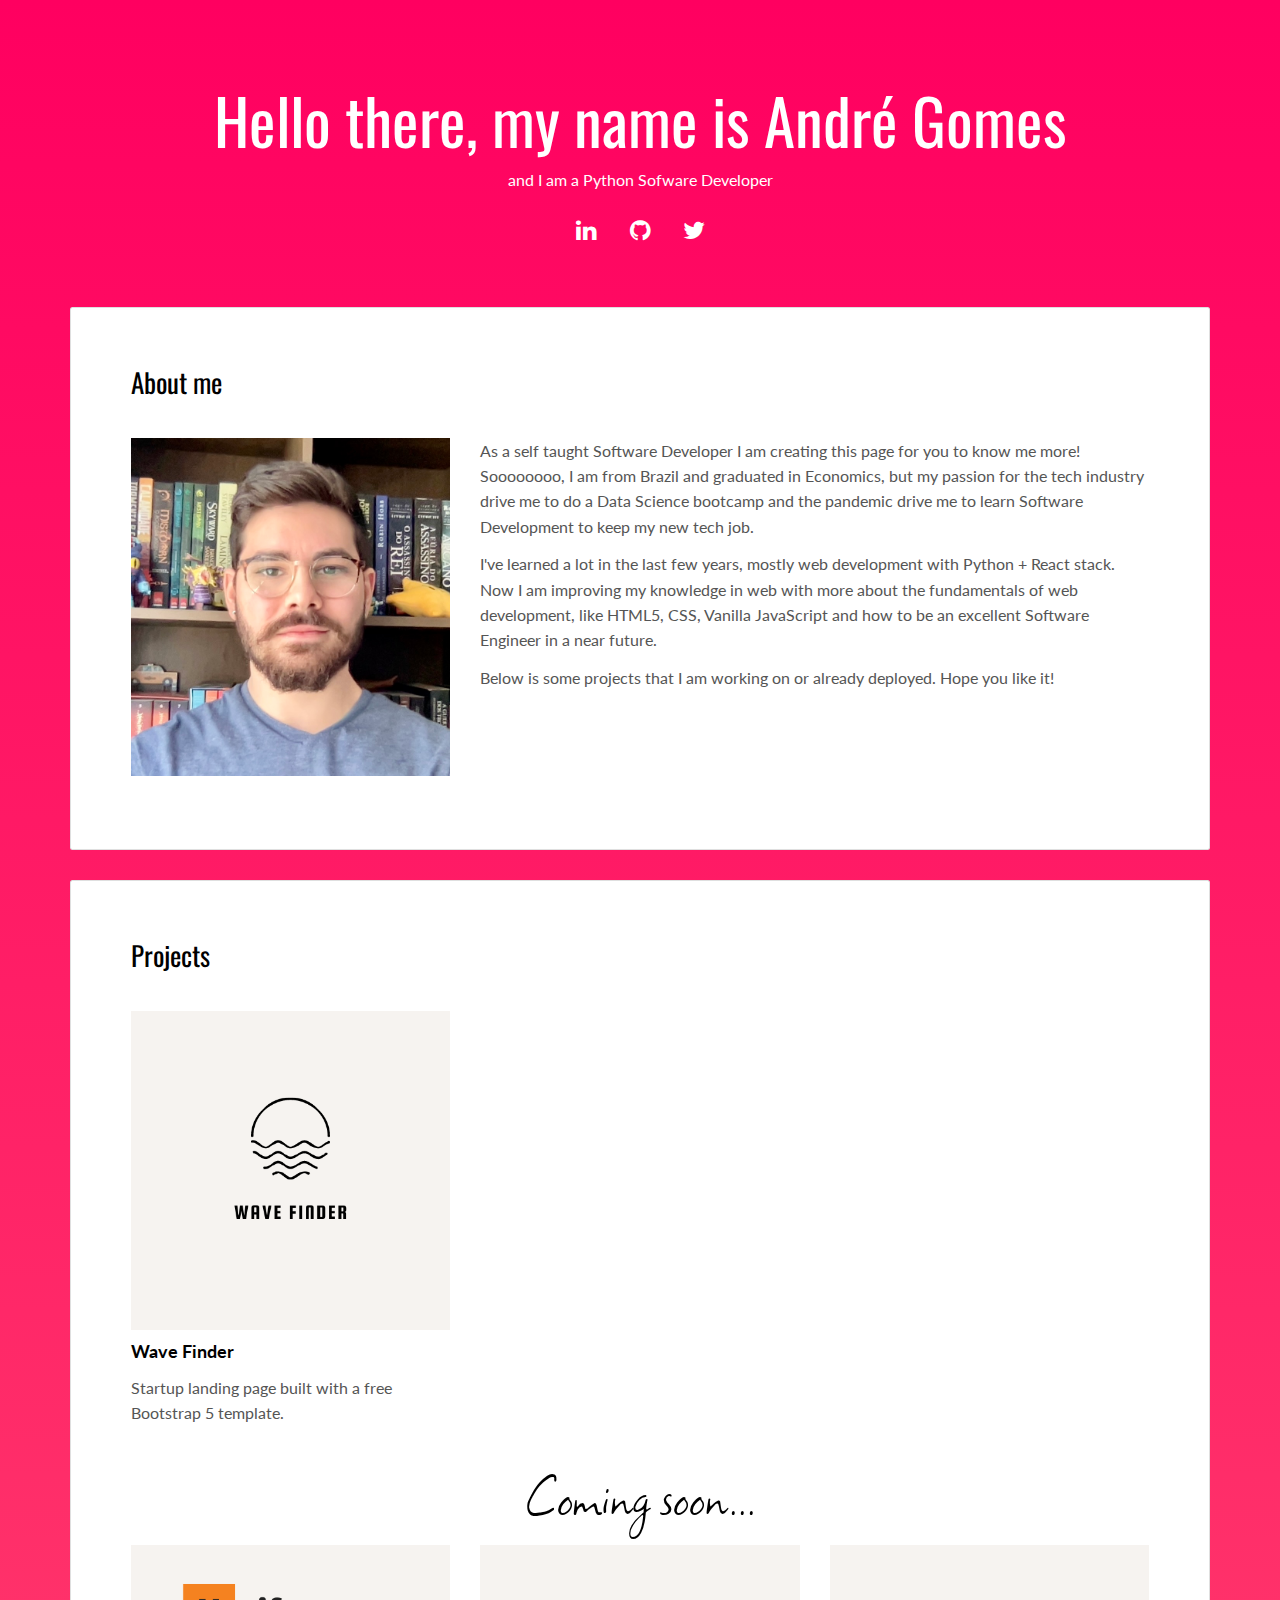
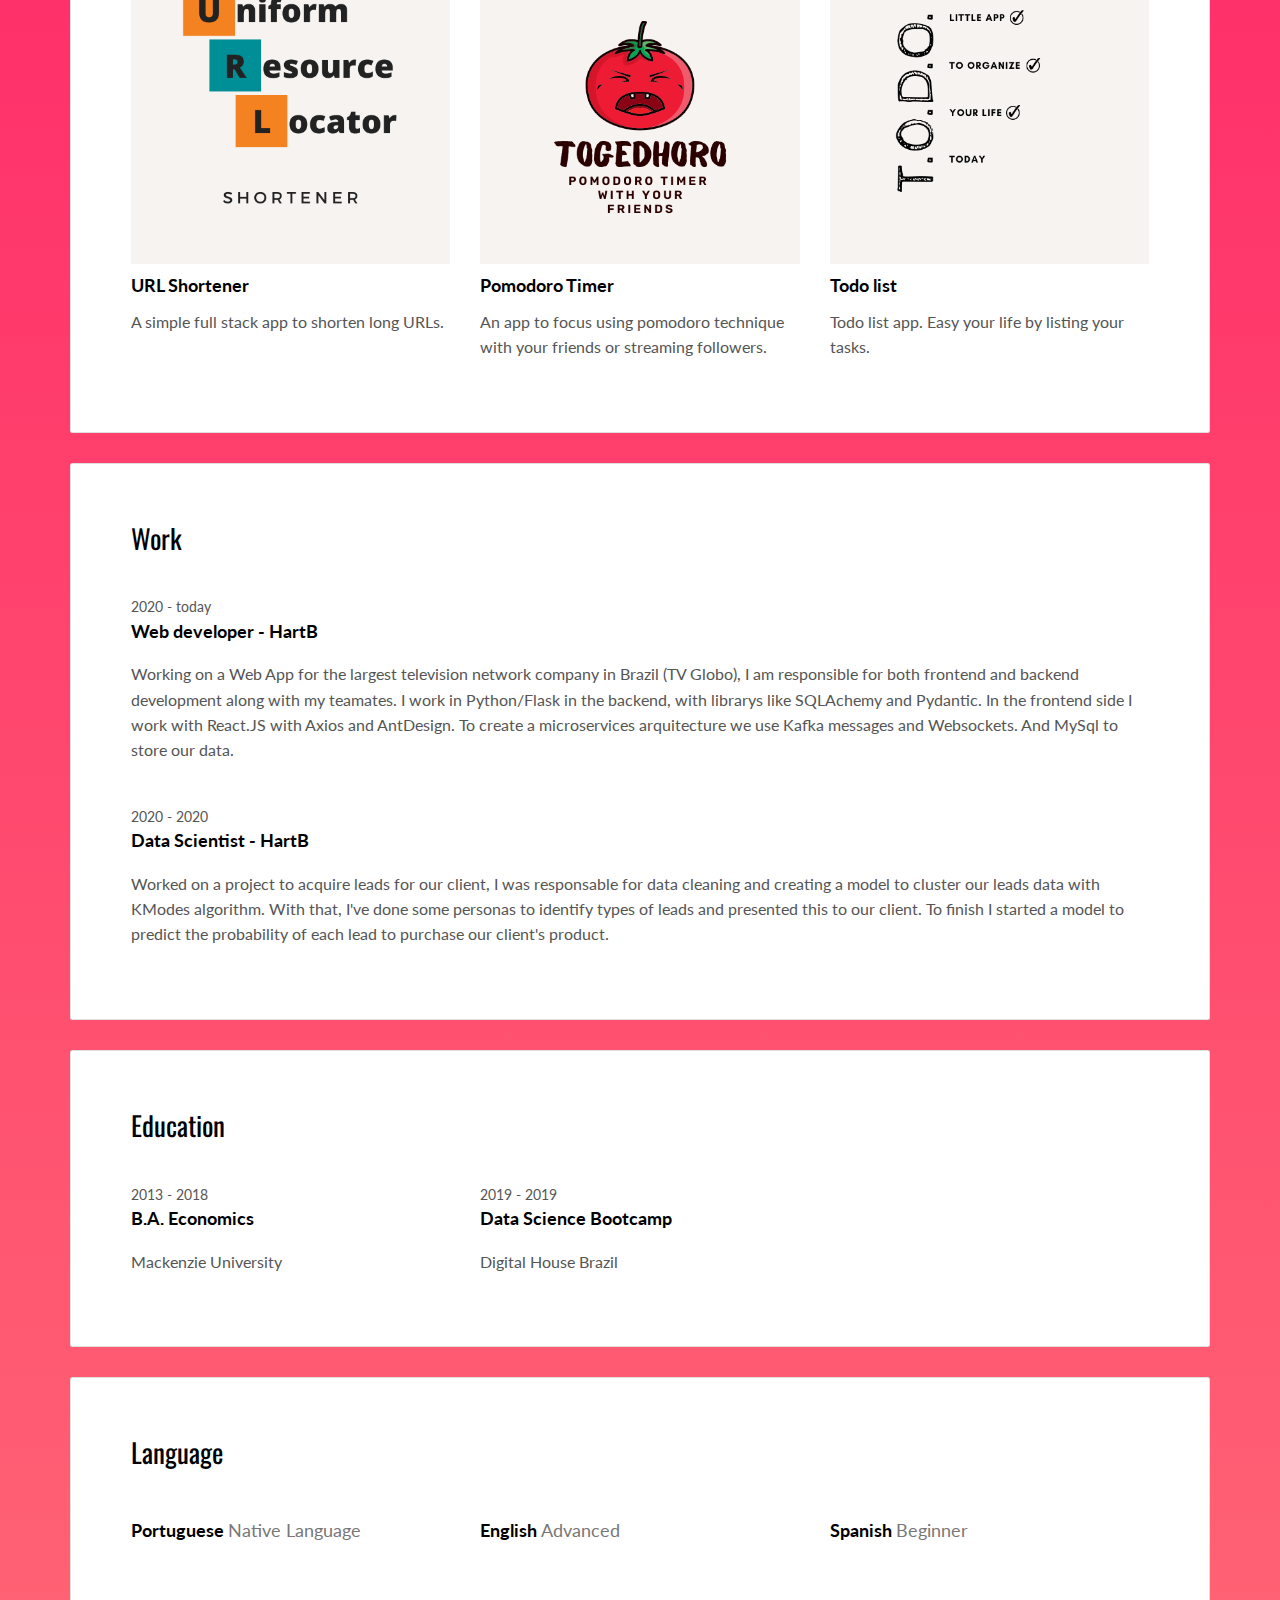
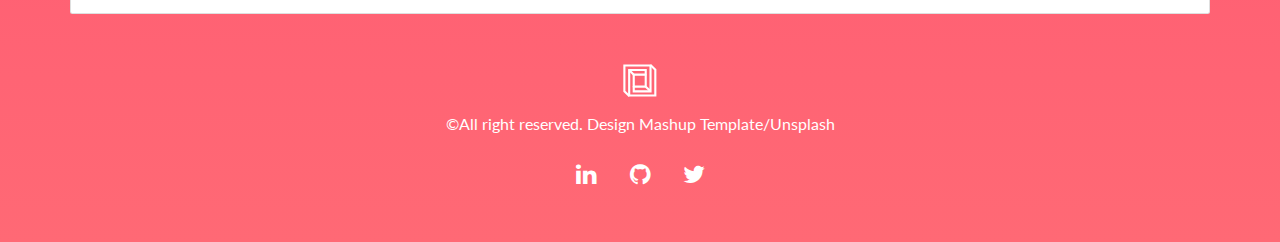
<file: index.html>
<!DOCTYPE html>
<html lang="en">

<head>
  <meta charset="UTF-8" />
  <meta content="IE=edge" http-equiv="X-UA-Compatible" />
  <meta content="width=device-width,initial-scale=1" name="viewport" />
  <meta content="description" name="description" />
  <meta name="google" content="notranslate" />
  <meta content="Mashup templates have been developped by Orson.io team" name="author" />

  <!-- Disable tap highlight on IE -->
  <meta name="msapplication-tap-highlight" content="no" />

  <link rel="preconnect" href="https://fonts.googleapis.com" />
  <link rel="preconnect" href="https://fonts.gstatic.com" crossorigin />
  <link href="https://fonts.googleapis.com/css2?family=Square+Peg&display=swap" rel="stylesheet" />

  <link rel="apple-touch-icon" sizes="180x180" href="./assets/apple-icon-180x180.png" />
  <link href="./assets/favicon.ico" rel="icon" />

  <title>André Gomes</title>

  <link href="./main.d8e0d294.css" rel="stylesheet" />
</head>

<body class="">
  <!-- Add your content of header -->
  <main class="content-wrapper">
    <header class="white-text-container section-container">
      <div class="text-center">
        <h1>Hello there, my name is André Gomes</h1>
        <p>and I am a Python Sofware Developer</p>
        <p>
          <a class="fa-icon fa-icon-2x" href="https://www.linkedin.com/in/andrelsgomes/" title="linkedin"
            target="_blank">
            <i class="fa fa-linkedin"></i>
          </a>
          <a class="fa-icon fa-icon-2x" href="https://github.com/aandregomes" title="github" target="_blank">
            <i class="fa fa-github"></i>
          </a>
          <a class="fa-icon fa-icon-2x" href="https://twitter.com/" title="twitter" target="_blank">
            <i class="fa fa-twitter"></i>
          </a>
        </p>
      </div>
    </header>

    <!-- Add your site or app content here -->

    <div class="container">
      <div class="row">
        <div class="col-xs-12">
          <div class="card">
            <div class="card-block">
              <h2>About me</h2>
              <div class="row">
                <div class="col-md-4">
                  <p>
                    <img src="./assets/images/profile-image.jpg" class="img-responsive" alt="andregomes" />
                  </p>
                </div>
                <div class="col-md-8">
                  <p>
                    As a self taught Software Developer I am creating this page for you to know me more!<br />
                    Soooooooo, I am from Brazil and graduated in Economics, but my passion for the tech industry drive
                    me to do a Data Science bootcamp and the pandemic drive me to learn Software Development to keep my
                    new tech job.
                  </p>
                  <p>
                    I've learned a lot in the last few years, mostly web development with Python + React stack.
                    Now I am improving my knowledge in web with more about the fundamentals of web development, like
                    HTML5, CSS, Vanilla JavaScript and how to be an excellent Software Engineer in a near future.
                  </p>
                  <p>
                    Below is some projects that I am working on or already deployed. Hope you like it!
                  </p>
                </div>
              </div>
            </div>
          </div>

          <div class="card">
            <div class="card-block">
              <h2>Projects</h2>
              <div class="row">
                <div class="text-center"></div>
                <div class="col-md-4">
                  <a href="./wave-finder/wave-finder-home.html" target="_blank">
                    <img src="./assets/images/wave-finder.png" class="img-responsive" alt="wave-finder" />
                  </a>
                  <a href="./wave-finder/wave-finder-home.html" target="_blank">
                    <h3 class="h5">Wave Finder</h3>
                  </a>
                  <p>
                    Startup landing page built with a free Bootstrap 5
                    template.
                  </p>
                </div>
              </div>

              <div class="row">
                <div class="text-center">
                  <h1 style="font-family: 'Square Peg', cursive">
                    Coming soon...
                  </h1>
                </div>
                <div class="col-md-4">
                  <img src="./assets/images/url-shortener.png" class="img-responsive" alt="url-shortener" />
                  <h3 class="h5">URL Shortener</h3>
                  <p>A simple full stack app to shorten long URLs.</p>
                </div>
                <div class="col-md-4">
                  <img src="./assets/images/pomodoro-timer.png" class="img-responsive" alt="pomodoro-timer" />
                  <h3 class="h5">Pomodoro Timer</h3>
                  <p>
                    An app to focus using pomodoro technique with your friends
                    or streaming followers.
                  </p>
                </div>
                <div class="col-md-4">
                  <img src="./assets/images/todo-app.png" class="img-responsive" alt="todo-app" />
                  <h3 class="h5">Todo list</h3>
                  <p>Todo list app. Easy your life by listing your tasks.</p>
                </div>
              </div>
            </div>
          </div>

          <div class="card">
            <div class="card-block">
              <h2>Work</h2>
              <div class="work-experience">
                <small class="date">2020 - today</small>
                <h3 class="h5 date-title">
                  Web developer -
                  <a href="https://hartbgroup.com/" title="HartB Group">HartB</a>
                </h3>

                <p>
                  Working on a Web App for the largest television network company in Brazil (TV Globo), I am responsible
                  for both frontend and backend development along with my teamates. I work in Python/Flask in the
                  backend, with librarys like SQLAchemy and Pydantic. In the frontend side I work with React.JS with
                  Axios and AntDesign. To create a microservices arquitecture we use Kafka messages and Websockets. And
                  MySql to store our data.
                </p>
              </div>

              <div class="work-experience">
                <small class="date">2020 - 2020</small>
                <h3 class="h5 date-title">
                  Data Scientist -
                  <a href="https://hartbgroup.com/" title="HartB Group">HartB</a>
                </h3>

                <p>
                  Worked on a project to acquire leads for our client, I was responsable for data cleaning and creating
                  a model to cluster our leads data with KModes algorithm. With that, I've done some personas to
                  identify types of leads and presented this to our client. To finish I started a model to predict the
                  probability of each lead to purchase our client's product.
                </p>
              </div>
            </div>
          </div>

          <div class="card">
            <div class="card-block">
              <h2>Education</h2>
              <div class="row">
                <div class="col-md-4">
                  <div class="education-experience">
                    <small class="date">2013 - 2018</small>
                    <h3 class="h5 date-title">B.A. Economics</h3>
                    <p>Mackenzie University</p>
                  </div>
                </div>
                <div class="col-md-4">
                  <div class="education-experience">
                    <small class="date">2019 - 2019</small>
                    <h3 class="h5 date-title">Data Science Bootcamp</h3>
                    <p>Digital House Brazil</p>
                  </div>
                </div>
              </div>
            </div>
          </div>

          <div class="card">
            <div class="card-block">
              <h2>Language</h2>
              <div class="row">
                <div class="col-md-4">
                  <div class="language-experience">
                    <h3 class="h5">Portuguese <small>Native Language</small></h3>
                  </div>
                </div>
                <div class="col-md-4">
                  <div class="language-experience">
                    <h3 class="h5">English <small>Advanced</small></h3>
                  </div>
                </div>
                <div class="col-md-4">
                  <div class="language-experience">
                    <h3 class="h5">Spanish <small>Beginner</small></h3>
                  </div>
                </div>
              </div>
            </div>
          </div>

          <!-- <div class="card">
            <div class="card-block">
              <h2>Contact</h2>
              <form action="" class="reveal-content">
                <div class="form-group">
                  <input type="email" class="form-control" id="email" placeholder="Email" />
                </div>
                <div class="form-group">
                  <input type="text" class="form-control" id="subject" placeholder="Subject" />
                </div>
                <div class="form-group">
                  <textarea class="form-control" rows="5" placeholder="Enter your message"></textarea>
                </div>
                <div class="form-group">
                  <button type="submit" class="btn btn-primary">
                    Send message
                  </button>
                </div>
              </form>
            </div>
          </div> -->
        </div>
      </div>
    </div>
  </main>
  <footer class="footer-container white-text-container text-center">
    <div class="container">
      <div class="row">
        <div class="col-xs-12">
          <p><img src="./assets/images/mashup-icon.svg" alt="" /></p>

          <p>
            ©All right reserved. Design
            <a href="http://www.mashup-template.com/" title="Create website with free html template">Mashup
              Template</a>/<a href="https://unsplash.com/" title="Beautiful Free Images">Unsplash</a>
          </p>
          <p>
            <a class="fa-icon fa-icon-2x" href="https://www.linkedin.com/in/andrelsgomes/" title="linkedin"
              target="_blank">
              <i class="fa fa-linkedin"></i>
            </a>
            <a class="fa-icon fa-icon-2x" href="https://github.com/aandregomes" title="github" target="_blank">
              <i class="fa fa-github"></i>
            </a>
            <a class="fa-icon fa-icon-2x" href="https://twitter.com/" title="twitter" target="_blank">
              <i class="fa fa-twitter"></i>
            </a>
          </p>
        </div>
      </div>
    </div>
  </footer>

  <script>
    document.addEventListener("DOMContentLoaded", function (event) {
      scrollRevelation(".card");
    });
  </script>
  <script type="text/javascript" src="./main.bc58148c.js"></script>
</body>

</html>
</file>
<file: main.d8e0d294.css>
@import url(https://fonts.googleapis.com/css?family=Lato:400,700|Oswald);@import url(https://maxcdn.bootstrapcdn.com/font-awesome/4.7.0/css/font-awesome.min.css);/*!
 * Bootstrap v3.3.7 (http://getbootstrap.com)
 * Copyright 2011-2016 Twitter, Inc.
 * Licensed under MIT (https://github.com/twbs/bootstrap/blob/master/LICENSE)
 */
/*! normalize.css v3.0.3 | MIT License | github.com/necolas/normalize.css */html{font-family:sans-serif;-ms-text-size-adjust:100%;-webkit-text-size-adjust:100%}body{margin:0}article,aside,details,figcaption,figure,footer,header,hgroup,main,menu,nav,section,summary{display:block}audio,canvas,progress,video{display:inline-block;vertical-align:baseline}audio:not([controls]){display:none;height:0}[hidden],template{display:none}a{background-color:transparent}a:active,a:hover{outline:0}abbr[title]{border-bottom:1px dotted}b,strong{font-weight:700}dfn{font-style:italic}h1{font-size:2em;margin:.67em 0}mark{background:#ff0;color:#000}small{font-size:80%}sub,sup{font-size:75%;line-height:0;position:relative;vertical-align:baseline}sup{top:-.5em}sub{bottom:-.25em}img{border:0}svg:not(:root){overflow:hidden}figure{margin:1em 40px}hr{box-sizing:content-box;height:0}pre{overflow:auto}code,kbd,pre,samp{font-family:monospace,monospace;font-size:1em}button,input,optgroup,select,textarea{color:inherit;font:inherit;margin:0}button{overflow:visible}button,select{text-transform:none}button,html input[type=button],input[type=reset],input[type=submit]{-webkit-appearance:button;cursor:pointer}button[disabled],html input[disabled]{cursor:default}button::-moz-focus-inner,input::-moz-focus-inner{border:0;padding:0}input{line-height:normal}input[type=checkbox],input[type=radio]{box-sizing:border-box;padding:0}input[type=number]::-webkit-inner-spin-button,input[type=number]::-webkit-outer-spin-button{height:auto}input[type=search]{-webkit-appearance:textfield;box-sizing:content-box}input[type=search]::-webkit-search-cancel-button,input[type=search]::-webkit-search-decoration{-webkit-appearance:none}fieldset{border:1px solid silver;margin:0 2px;padding:.35em .625em .75em}textarea{overflow:auto}optgroup{font-weight:700}table{border-collapse:collapse;border-spacing:0}td,th{padding:0}

/*! Source: https://github.com/h5bp/html5-boilerplate/blob/master/src/css/main.css */@media print{*,:after,:before{background:transparent!important;color:#000!important;box-shadow:none!important;text-shadow:none!important}a,a:visited{text-decoration:underline}a[href]:after{content:" (" attr(href) ")"}abbr[title]:after{content:" (" attr(title) ")"}a[href^="#"]:after,a[href^="javascript:"]:after{content:""}blockquote,pre{border:1px solid #999;page-break-inside:avoid}thead{display:table-header-group}img,tr{page-break-inside:avoid}img{max-width:100%!important}h2,h3,p{orphans:3;widows:3}h2,h3{page-break-after:avoid}.navbar{display:none}.btn>.caret,.dropup>.btn>.caret{border-top-color:#000!important}.label{border:1px solid #000}.table{border-collapse:collapse!important}.table td,.table th{background-color:#fff!important}.table-bordered td,.table-bordered th{border:1px solid #ddd!important}}*,:after,:before{-webkit-box-sizing:border-box;-moz-box-sizing:border-box;box-sizing:border-box}html{font-size:10px;-webkit-tap-highlight-color:transparent}body{font-family:Lato,Helvetica,Arial,sans-serif;font-size:16px;line-height:1.58;color:#555;background-color:#fff}button,input,select,textarea{font-family:inherit;font-size:inherit;line-height:inherit}a{color:#ff0060;text-decoration:none}a:focus,a:hover{color:#b30043;text-decoration:underline}a:focus{outline:5px auto -webkit-focus-ring-color;outline-offset:-2px}figure{margin:0}img{vertical-align:middle}.img-responsive{display:block;max-width:100%;height:auto}.img-rounded{border-radius:6px}.img-thumbnail{padding:4px;line-height:1.58;background-color:#fff;border:1px solid #ddd;border-radius:4px;-webkit-transition:all .2s ease-in-out;-o-transition:all .2s ease-in-out;transition:all .2s ease-in-out;display:inline-block;max-width:100%;height:auto}.img-circle{border-radius:50%}hr{margin-top:25px;margin-bottom:25px;border:0;border-top:1px solid #eee}.sr-only{position:absolute;width:1px;height:1px;margin:-1px;padding:0;overflow:hidden;clip:rect(0,0,0,0);border:0}.sr-only-focusable:active,.sr-only-focusable:focus{position:static;width:auto;height:auto;margin:0;overflow:visible;clip:auto}[role=button]{cursor:pointer}.h1,.h2,.h3,.h4,.h5,.h6,h1,h2,h3,h4,h5,h6{font-family:Oswald,Helvetica,Arial,sans-serif;font-weight:400;line-height:1.1;color:#000}.h1 .small,.h1 small,.h2 .small,.h2 small,.h3 .small,.h3 small,.h4 .small,.h4 small,.h5 .small,.h5 small,.h6 .small,.h6 small,h1 .small,h1 small,h2 .small,h2 small,h3 .small,h3 small,h4 .small,h4 small,h5 .small,h5 small,h6 .small,h6 small{font-weight:400;line-height:1;color:#777}.h1,.h2,.h3,h1,h2,h3{margin-top:25px;margin-bottom:12.5px}.h1 .small,.h1 small,.h2 .small,.h2 small,.h3 .small,.h3 small,h1 .small,h1 small,h2 .small,h2 small,h3 .small,h3 small{font-size:65%}.h4,.h5,.h6,h4,h5,h6{margin-top:12.5px;margin-bottom:12.5px}.h4 .small,.h4 small,.h5 .small,.h5 small,.h6 .small,.h6 small,h4 .small,h4 small,h5 .small,h5 small,h6 .small,h6 small{font-size:75%}.h1,h1{font-size:63px}.h2,h2{font-size:27px}.h3,.h4,h3,h4{font-size:20px}.h5,h5{font-size:18px}.h6,h6{font-size:14px}p{margin:0 0 12.5px}.lead{margin-bottom:25px;font-size:18px;font-weight:300;line-height:1.4}@media (min-width:768px){.lead{font-size:24px}}.small,small{font-size:87%}.mark,mark{background-color:#fcf8e3;padding:.2em}.text-left{text-align:left}.text-right{text-align:right}.text-center{text-align:center}.text-justify{text-align:justify}.text-nowrap{white-space:nowrap}.text-lowercase{text-transform:lowercase}.initialism,.text-uppercase{text-transform:uppercase}.text-capitalize{text-transform:capitalize}.text-muted{color:#777}.text-primary{color:#ff0060}a.text-primary:focus,a.text-primary:hover{color:#cc004d}.text-success{color:#fff}a.text-success:focus,a.text-success:hover{color:#e6e6e6}.text-info{color:#31708f}a.text-info:focus,a.text-info:hover{color:#245269}.text-warning{color:#8a6d3b}a.text-warning:focus,a.text-warning:hover{color:#66512c}.text-danger{color:#fff}a.text-danger:focus,a.text-danger:hover{color:#e6e6e6}.bg-primary{color:#fff;background-color:#ff0060}a.bg-primary:focus,a.bg-primary:hover{background-color:#cc004d}.bg-success{background-color:#87e329}a.bg-success:focus,a.bg-success:hover{background-color:#6dc019}.bg-info{background-color:#d9edf7}a.bg-info:focus,a.bg-info:hover{background-color:#afd9ee}.bg-warning{background-color:#fcf8e3}a.bg-warning:focus,a.bg-warning:hover{background-color:#f7ecb5}.bg-danger{background-color:#ff2c74}a.bg-danger:focus,a.bg-danger:hover{background-color:#f80055}.page-header{padding-bottom:11.5px;margin:50px 0 25px;border-bottom:1px solid #eee}ol,ul{margin-top:0;margin-bottom:12.5px}ol ol,ol ul,ul ol,ul ul{margin-bottom:0}.list-inline,.list-unstyled{padding-left:0;list-style:none}.list-inline{margin-left:-5px}.list-inline>li{display:inline-block;padding-left:5px;padding-right:5px}dl{margin-top:0;margin-bottom:25px}dd,dt{line-height:1.58}dt{font-weight:700}dd{margin-left:0}.dl-horizontal dd:after,.dl-horizontal dd:before{content:" ";display:table}.dl-horizontal dd:after{clear:both}@media (min-width:768px){.dl-horizontal dt{float:left;width:160px;clear:left;text-align:right;overflow:hidden;text-overflow:ellipsis;white-space:nowrap}.dl-horizontal dd{margin-left:180px}}abbr[data-original-title],abbr[title]{cursor:help;border-bottom:1px dotted #777}.initialism{font-size:90%}blockquote{padding:12.5px 25px;margin:0 0 25px;font-size:20px;border-left:5px solid #eee}blockquote ol:last-child,blockquote p:last-child,blockquote ul:last-child{margin-bottom:0}blockquote .small,blockquote footer,blockquote small{display:block;font-size:80%;line-height:1.58;color:#777}blockquote .small:before,blockquote footer:before,blockquote small:before{content:"\2014   \A0"}.blockquote-reverse,blockquote.pull-right{padding-right:15px;padding-left:0;border-right:5px solid #eee;border-left:0;text-align:right}.blockquote-reverse .small:before,.blockquote-reverse footer:before,.blockquote-reverse small:before,blockquote.pull-right .small:before,blockquote.pull-right footer:before,blockquote.pull-right small:before{content:""}.blockquote-reverse .small:after,.blockquote-reverse footer:after,.blockquote-reverse small:after,blockquote.pull-right .small:after,blockquote.pull-right footer:after,blockquote.pull-right small:after{content:"\A0   \2014"}address{margin-bottom:25px;font-style:normal;line-height:1.58}code,kbd,pre,samp{font-family:Menlo,Monaco,Consolas,Courier New,monospace}code{color:#c7254e;background-color:#f9f2f4;border-radius:4px}code,kbd{padding:2px 4px;font-size:90%}kbd{color:#fff;background-color:#333;border-radius:3px;box-shadow:inset 0 -1px 0 rgba(0,0,0,.25)}kbd kbd{padding:0;font-size:100%;font-weight:700;box-shadow:none}pre{display:block;padding:12px;margin:0 0 12.5px;font-size:15px;line-height:1.58;word-break:break-all;word-wrap:break-word;color:#333;background-color:#f5f5f5;border:1px solid #ccc;border-radius:4px}pre code{padding:0;font-size:inherit;color:inherit;white-space:pre-wrap;background-color:transparent;border-radius:0}.pre-scrollable{max-height:340px;overflow-y:scroll}.container{margin-right:auto;margin-left:auto;padding-left:15px;padding-right:15px}.container:after,.container:before{content:" ";display:table}.container:after{clear:both}@media (min-width:768px){.container{width:750px}}@media (min-width:992px){.container{width:970px}}@media (min-width:1200px){.container{width:1170px}}.container-fluid{margin-right:auto;margin-left:auto;padding-left:15px;padding-right:15px}.container-fluid:after,.container-fluid:before{content:" ";display:table}.container-fluid:after{clear:both}.row{margin-left:-15px;margin-right:-15px}.row:after,.row:before{content:" ";display:table}.row:after{clear:both}.col-lg-1,.col-lg-2,.col-lg-3,.col-lg-4,.col-lg-5,.col-lg-6,.col-lg-7,.col-lg-8,.col-lg-9,.col-lg-10,.col-lg-11,.col-lg-12,.col-md-1,.col-md-2,.col-md-3,.col-md-4,.col-md-5,.col-md-6,.col-md-7,.col-md-8,.col-md-9,.col-md-10,.col-md-11,.col-md-12,.col-sm-1,.col-sm-2,.col-sm-3,.col-sm-4,.col-sm-5,.col-sm-6,.col-sm-7,.col-sm-8,.col-sm-9,.col-sm-10,.col-sm-11,.col-sm-12,.col-xs-1,.col-xs-2,.col-xs-3,.col-xs-4,.col-xs-5,.col-xs-6,.col-xs-7,.col-xs-8,.col-xs-9,.col-xs-10,.col-xs-11,.col-xs-12{position:relative;min-height:1px;padding-left:15px;padding-right:15px}.col-xs-1,.col-xs-2,.col-xs-3,.col-xs-4,.col-xs-5,.col-xs-6,.col-xs-7,.col-xs-8,.col-xs-9,.col-xs-10,.col-xs-11,.col-xs-12{float:left}.col-xs-1{width:8.33333%}.col-xs-2{width:16.66667%}.col-xs-3{width:25%}.col-xs-4{width:33.33333%}.col-xs-5{width:41.66667%}.col-xs-6{width:50%}.col-xs-7{width:58.33333%}.col-xs-8{width:66.66667%}.col-xs-9{width:75%}.col-xs-10{width:83.33333%}.col-xs-11{width:91.66667%}.col-xs-12{width:100%}.col-xs-pull-0{right:auto}.col-xs-pull-1{right:8.33333%}.col-xs-pull-2{right:16.66667%}.col-xs-pull-3{right:25%}.col-xs-pull-4{right:33.33333%}.col-xs-pull-5{right:41.66667%}.col-xs-pull-6{right:50%}.col-xs-pull-7{right:58.33333%}.col-xs-pull-8{right:66.66667%}.col-xs-pull-9{right:75%}.col-xs-pull-10{right:83.33333%}.col-xs-pull-11{right:91.66667%}.col-xs-pull-12{right:100%}.col-xs-push-0{left:auto}.col-xs-push-1{left:8.33333%}.col-xs-push-2{left:16.66667%}.col-xs-push-3{left:25%}.col-xs-push-4{left:33.33333%}.col-xs-push-5{left:41.66667%}.col-xs-push-6{left:50%}.col-xs-push-7{left:58.33333%}.col-xs-push-8{left:66.66667%}.col-xs-push-9{left:75%}.col-xs-push-10{left:83.33333%}.col-xs-push-11{left:91.66667%}.col-xs-push-12{left:100%}.col-xs-offset-0{margin-left:0}.col-xs-offset-1{margin-left:8.33333%}.col-xs-offset-2{margin-left:16.66667%}.col-xs-offset-3{margin-left:25%}.col-xs-offset-4{margin-left:33.33333%}.col-xs-offset-5{margin-left:41.66667%}.col-xs-offset-6{margin-left:50%}.col-xs-offset-7{margin-left:58.33333%}.col-xs-offset-8{margin-left:66.66667%}.col-xs-offset-9{margin-left:75%}.col-xs-offset-10{margin-left:83.33333%}.col-xs-offset-11{margin-left:91.66667%}.col-xs-offset-12{margin-left:100%}@media (min-width:768px){.col-sm-1,.col-sm-2,.col-sm-3,.col-sm-4,.col-sm-5,.col-sm-6,.col-sm-7,.col-sm-8,.col-sm-9,.col-sm-10,.col-sm-11,.col-sm-12{float:left}.col-sm-1{width:8.33333%}.col-sm-2{width:16.66667%}.col-sm-3{width:25%}.col-sm-4{width:33.33333%}.col-sm-5{width:41.66667%}.col-sm-6{width:50%}.col-sm-7{width:58.33333%}.col-sm-8{width:66.66667%}.col-sm-9{width:75%}.col-sm-10{width:83.33333%}.col-sm-11{width:91.66667%}.col-sm-12{width:100%}.col-sm-pull-0{right:auto}.col-sm-pull-1{right:8.33333%}.col-sm-pull-2{right:16.66667%}.col-sm-pull-3{right:25%}.col-sm-pull-4{right:33.33333%}.col-sm-pull-5{right:41.66667%}.col-sm-pull-6{right:50%}.col-sm-pull-7{right:58.33333%}.col-sm-pull-8{right:66.66667%}.col-sm-pull-9{right:75%}.col-sm-pull-10{right:83.33333%}.col-sm-pull-11{right:91.66667%}.col-sm-pull-12{right:100%}.col-sm-push-0{left:auto}.col-sm-push-1{left:8.33333%}.col-sm-push-2{left:16.66667%}.col-sm-push-3{left:25%}.col-sm-push-4{left:33.33333%}.col-sm-push-5{left:41.66667%}.col-sm-push-6{left:50%}.col-sm-push-7{left:58.33333%}.col-sm-push-8{left:66.66667%}.col-sm-push-9{left:75%}.col-sm-push-10{left:83.33333%}.col-sm-push-11{left:91.66667%}.col-sm-push-12{left:100%}.col-sm-offset-0{margin-left:0}.col-sm-offset-1{margin-left:8.33333%}.col-sm-offset-2{margin-left:16.66667%}.col-sm-offset-3{margin-left:25%}.col-sm-offset-4{margin-left:33.33333%}.col-sm-offset-5{margin-left:41.66667%}.col-sm-offset-6{margin-left:50%}.col-sm-offset-7{margin-left:58.33333%}.col-sm-offset-8{margin-left:66.66667%}.col-sm-offset-9{margin-left:75%}.col-sm-offset-10{margin-left:83.33333%}.col-sm-offset-11{margin-left:91.66667%}.col-sm-offset-12{margin-left:100%}}@media (min-width:992px){.col-md-1,.col-md-2,.col-md-3,.col-md-4,.col-md-5,.col-md-6,.col-md-7,.col-md-8,.col-md-9,.col-md-10,.col-md-11,.col-md-12{float:left}.col-md-1{width:8.33333%}.col-md-2{width:16.66667%}.col-md-3{width:25%}.col-md-4{width:33.33333%}.col-md-5{width:41.66667%}.col-md-6{width:50%}.col-md-7{width:58.33333%}.col-md-8{width:66.66667%}.col-md-9{width:75%}.col-md-10{width:83.33333%}.col-md-11{width:91.66667%}.col-md-12{width:100%}.col-md-pull-0{right:auto}.col-md-pull-1{right:8.33333%}.col-md-pull-2{right:16.66667%}.col-md-pull-3{right:25%}.col-md-pull-4{right:33.33333%}.col-md-pull-5{right:41.66667%}.col-md-pull-6{right:50%}.col-md-pull-7{right:58.33333%}.col-md-pull-8{right:66.66667%}.col-md-pull-9{right:75%}.col-md-pull-10{right:83.33333%}.col-md-pull-11{right:91.66667%}.col-md-pull-12{right:100%}.col-md-push-0{left:auto}.col-md-push-1{left:8.33333%}.col-md-push-2{left:16.66667%}.col-md-push-3{left:25%}.col-md-push-4{left:33.33333%}.col-md-push-5{left:41.66667%}.col-md-push-6{left:50%}.col-md-push-7{left:58.33333%}.col-md-push-8{left:66.66667%}.col-md-push-9{left:75%}.col-md-push-10{left:83.33333%}.col-md-push-11{left:91.66667%}.col-md-push-12{left:100%}.col-md-offset-0{margin-left:0}.col-md-offset-1{margin-left:8.33333%}.col-md-offset-2{margin-left:16.66667%}.col-md-offset-3{margin-left:25%}.col-md-offset-4{margin-left:33.33333%}.col-md-offset-5{margin-left:41.66667%}.col-md-offset-6{margin-left:50%}.col-md-offset-7{margin-left:58.33333%}.col-md-offset-8{margin-left:66.66667%}.col-md-offset-9{margin-left:75%}.col-md-offset-10{margin-left:83.33333%}.col-md-offset-11{margin-left:91.66667%}.col-md-offset-12{margin-left:100%}}@media (min-width:1200px){.col-lg-1,.col-lg-2,.col-lg-3,.col-lg-4,.col-lg-5,.col-lg-6,.col-lg-7,.col-lg-8,.col-lg-9,.col-lg-10,.col-lg-11,.col-lg-12{float:left}.col-lg-1{width:8.33333%}.col-lg-2{width:16.66667%}.col-lg-3{width:25%}.col-lg-4{width:33.33333%}.col-lg-5{width:41.66667%}.col-lg-6{width:50%}.col-lg-7{width:58.33333%}.col-lg-8{width:66.66667%}.col-lg-9{width:75%}.col-lg-10{width:83.33333%}.col-lg-11{width:91.66667%}.col-lg-12{width:100%}.col-lg-pull-0{right:auto}.col-lg-pull-1{right:8.33333%}.col-lg-pull-2{right:16.66667%}.col-lg-pull-3{right:25%}.col-lg-pull-4{right:33.33333%}.col-lg-pull-5{right:41.66667%}.col-lg-pull-6{right:50%}.col-lg-pull-7{right:58.33333%}.col-lg-pull-8{right:66.66667%}.col-lg-pull-9{right:75%}.col-lg-pull-10{right:83.33333%}.col-lg-pull-11{right:91.66667%}.col-lg-pull-12{right:100%}.col-lg-push-0{left:auto}.col-lg-push-1{left:8.33333%}.col-lg-push-2{left:16.66667%}.col-lg-push-3{left:25%}.col-lg-push-4{left:33.33333%}.col-lg-push-5{left:41.66667%}.col-lg-push-6{left:50%}.col-lg-push-7{left:58.33333%}.col-lg-push-8{left:66.66667%}.col-lg-push-9{left:75%}.col-lg-push-10{left:83.33333%}.col-lg-push-11{left:91.66667%}.col-lg-push-12{left:100%}.col-lg-offset-0{margin-left:0}.col-lg-offset-1{margin-left:8.33333%}.col-lg-offset-2{margin-left:16.66667%}.col-lg-offset-3{margin-left:25%}.col-lg-offset-4{margin-left:33.33333%}.col-lg-offset-5{margin-left:41.66667%}.col-lg-offset-6{margin-left:50%}.col-lg-offset-7{margin-left:58.33333%}.col-lg-offset-8{margin-left:66.66667%}.col-lg-offset-9{margin-left:75%}.col-lg-offset-10{margin-left:83.33333%}.col-lg-offset-11{margin-left:91.66667%}.col-lg-offset-12{margin-left:100%}}table{background-color:transparent}caption{padding-top:8px;padding-bottom:8px;color:#777}caption,th{text-align:left}.table{width:100%;max-width:100%;margin-bottom:25px}.table>tbody>tr>td,.table>tbody>tr>th,.table>tfoot>tr>td,.table>tfoot>tr>th,.table>thead>tr>td,.table>thead>tr>th{padding:8px;line-height:1.58;vertical-align:top;border-top:1px solid #ddd}.table>thead>tr>th{vertical-align:bottom;border-bottom:2px solid #ddd}.table>caption+thead>tr:first-child>td,.table>caption+thead>tr:first-child>th,.table>colgroup+thead>tr:first-child>td,.table>colgroup+thead>tr:first-child>th,.table>thead:first-child>tr:first-child>td,.table>thead:first-child>tr:first-child>th{border-top:0}.table>tbody+tbody{border-top:2px solid #ddd}.table .table{background-color:#fff}.table-condensed>tbody>tr>td,.table-condensed>tbody>tr>th,.table-condensed>tfoot>tr>td,.table-condensed>tfoot>tr>th,.table-condensed>thead>tr>td,.table-condensed>thead>tr>th{padding:5px}.table-bordered,.table-bordered>tbody>tr>td,.table-bordered>tbody>tr>th,.table-bordered>tfoot>tr>td,.table-bordered>tfoot>tr>th,.table-bordered>thead>tr>td,.table-bordered>thead>tr>th{border:1px solid #ddd}.table-bordered>thead>tr>td,.table-bordered>thead>tr>th{border-bottom-width:2px}.table-striped>tbody>tr:nth-of-type(odd){background-color:#f9f9f9}.table-hover>tbody>tr:hover{background-color:#f5f5f5}table col[class*=col-]{position:static;float:none;display:table-column}table td[class*=col-],table th[class*=col-]{position:static;float:none;display:table-cell}.table>tbody>tr.active>td,.table>tbody>tr.active>th,.table>tbody>tr>td.active,.table>tbody>tr>th.active,.table>tfoot>tr.active>td,.table>tfoot>tr.active>th,.table>tfoot>tr>td.active,.table>tfoot>tr>th.active,.table>thead>tr.active>td,.table>thead>tr.active>th,.table>thead>tr>td.active,.table>thead>tr>th.active{background-color:#f5f5f5}.table-hover>tbody>tr.active:hover>td,.table-hover>tbody>tr.active:hover>th,.table-hover>tbody>tr:hover>.active,.table-hover>tbody>tr>td.active:hover,.table-hover>tbody>tr>th.active:hover{background-color:#e8e8e8}.table>tbody>tr.success>td,.table>tbody>tr.success>th,.table>tbody>tr>td.success,.table>tbody>tr>th.success,.table>tfoot>tr.success>td,.table>tfoot>tr.success>th,.table>tfoot>tr>td.success,.table>tfoot>tr>th.success,.table>thead>tr.success>td,.table>thead>tr.success>th,.table>thead>tr>td.success,.table>thead>tr>th.success{background-color:#87e329}.table-hover>tbody>tr.success:hover>td,.table-hover>tbody>tr.success:hover>th,.table-hover>tbody>tr:hover>.success,.table-hover>tbody>tr>td.success:hover,.table-hover>tbody>tr>th.success:hover{background-color:#7ad61c}.table>tbody>tr.info>td,.table>tbody>tr.info>th,.table>tbody>tr>td.info,.table>tbody>tr>th.info,.table>tfoot>tr.info>td,.table>tfoot>tr.info>th,.table>tfoot>tr>td.info,.table>tfoot>tr>th.info,.table>thead>tr.info>td,.table>thead>tr.info>th,.table>thead>tr>td.info,.table>thead>tr>th.info{background-color:#d9edf7}.table-hover>tbody>tr.info:hover>td,.table-hover>tbody>tr.info:hover>th,.table-hover>tbody>tr:hover>.info,.table-hover>tbody>tr>td.info:hover,.table-hover>tbody>tr>th.info:hover{background-color:#c4e3f3}.table>tbody>tr.warning>td,.table>tbody>tr.warning>th,.table>tbody>tr>td.warning,.table>tbody>tr>th.warning,.table>tfoot>tr.warning>td,.table>tfoot>tr.warning>th,.table>tfoot>tr>td.warning,.table>tfoot>tr>th.warning,.table>thead>tr.warning>td,.table>thead>tr.warning>th,.table>thead>tr>td.warning,.table>thead>tr>th.warning{background-color:#fcf8e3}.table-hover>tbody>tr.warning:hover>td,.table-hover>tbody>tr.warning:hover>th,.table-hover>tbody>tr:hover>.warning,.table-hover>tbody>tr>td.warning:hover,.table-hover>tbody>tr>th.warning:hover{background-color:#faf2cc}.table>tbody>tr.danger>td,.table>tbody>tr.danger>th,.table>tbody>tr>td.danger,.table>tbody>tr>th.danger,.table>tfoot>tr.danger>td,.table>tfoot>tr.danger>th,.table>tfoot>tr>td.danger,.table>tfoot>tr>th.danger,.table>thead>tr.danger>td,.table>thead>tr.danger>th,.table>thead>tr>td.danger,.table>thead>tr>th.danger{background-color:#ff2c74}.table-hover>tbody>tr.danger:hover>td,.table-hover>tbody>tr.danger:hover>th,.table-hover>tbody>tr:hover>.danger,.table-hover>tbody>tr>td.danger:hover,.table-hover>tbody>tr>th.danger:hover{background-color:#ff1363}.table-responsive{overflow-x:auto;min-height:.01%}@media screen and (max-width:767px){.table-responsive{width:100%;margin-bottom:18.75px;overflow-y:hidden;-ms-overflow-style:-ms-autohiding-scrollbar;border:1px solid #ddd}.table-responsive>.table{margin-bottom:0}.table-responsive>.table>tbody>tr>td,.table-responsive>.table>tbody>tr>th,.table-responsive>.table>tfoot>tr>td,.table-responsive>.table>tfoot>tr>th,.table-responsive>.table>thead>tr>td,.table-responsive>.table>thead>tr>th{white-space:nowrap}.table-responsive>.table-bordered{border:0}.table-responsive>.table-bordered>tbody>tr>td:first-child,.table-responsive>.table-bordered>tbody>tr>th:first-child,.table-responsive>.table-bordered>tfoot>tr>td:first-child,.table-responsive>.table-bordered>tfoot>tr>th:first-child,.table-responsive>.table-bordered>thead>tr>td:first-child,.table-responsive>.table-bordered>thead>tr>th:first-child{border-left:0}.table-responsive>.table-bordered>tbody>tr>td:last-child,.table-responsive>.table-bordered>tbody>tr>th:last-child,.table-responsive>.table-bordered>tfoot>tr>td:last-child,.table-responsive>.table-bordered>tfoot>tr>th:last-child,.table-responsive>.table-bordered>thead>tr>td:last-child,.table-responsive>.table-bordered>thead>tr>th:last-child{border-right:0}.table-responsive>.table-bordered>tbody>tr:last-child>td,.table-responsive>.table-bordered>tbody>tr:last-child>th,.table-responsive>.table-bordered>tfoot>tr:last-child>td,.table-responsive>.table-bordered>tfoot>tr:last-child>th{border-bottom:0}}fieldset{margin:0;min-width:0}fieldset,legend{padding:0;border:0}legend{display:block;width:100%;margin-bottom:25px;font-size:24px;line-height:inherit;color:#333;border-bottom:1px solid #e5e5e5}label{display:inline-block;max-width:100%;margin-bottom:5px;font-weight:700}input[type=search]{-webkit-box-sizing:border-box;-moz-box-sizing:border-box;box-sizing:border-box}input[type=checkbox],input[type=radio]{margin:4px 0 0;margin-top:1px\9;line-height:normal}input[type=file]{display:block}input[type=range]{display:block;width:100%}select[multiple],select[size]{height:auto}input[type=checkbox]:focus,input[type=file]:focus,input[type=radio]:focus{outline:5px auto -webkit-focus-ring-color;outline-offset:-2px}output{padding-top:9px}.form-control,output{display:block;font-size:16px;line-height:1.58;color:#555}.form-control{width:100%;height:43px;padding:8px 16px;background-color:#eee;background-image:none;border:1px solid transparent;border-radius:4px;-webkit-box-shadow:inset 0 1px 1px rgba(0,0,0,.075);box-shadow:inset 0 1px 1px rgba(0,0,0,.075);-webkit-transition:border-color .15s ease-in-out,box-shadow .15s ease-in-out;-o-transition:border-color ease-in-out .15s,box-shadow ease-in-out .15s;transition:border-color .15s ease-in-out,box-shadow .15s ease-in-out}.form-control:focus{border-color:#66afe9;-webkit-box-shadow:inset 0 1px 1px rgba(0,0,0,.075),0 0 8px rgba(102,175,233,.6);box-shadow:inset 0 1px 1px rgba(0,0,0,.075),0 0 8px rgba(102,175,233,.6)}.form-control::-moz-placeholder{color:#999;opacity:1}.form-control:-ms-input-placeholder{color:#999}.form-control::-webkit-input-placeholder{color:#999}.form-control::-ms-expand{border:0;background-color:transparent}.form-control[disabled],.form-control[readonly],fieldset[disabled] .form-control{background-color:#eee;opacity:1}.form-control[disabled],fieldset[disabled] .form-control{cursor:not-allowed}textarea.form-control{height:auto}input[type=search]{-webkit-appearance:none}@media screen and (-webkit-min-device-pixel-ratio:0){input[type=date].form-control,input[type=datetime-local].form-control,input[type=month].form-control,input[type=time].form-control{line-height:43px}.input-group-sm>.input-group-btn>input[type=date].btn,.input-group-sm>.input-group-btn>input[type=datetime-local].btn,.input-group-sm>.input-group-btn>input[type=month].btn,.input-group-sm>.input-group-btn>input[type=time].btn,.input-group-sm>input[type=date].form-control,.input-group-sm>input[type=date].input-group-addon,.input-group-sm>input[type=datetime-local].form-control,.input-group-sm>input[type=datetime-local].input-group-addon,.input-group-sm>input[type=month].form-control,.input-group-sm>input[type=month].input-group-addon,.input-group-sm>input[type=time].form-control,.input-group-sm>input[type=time].input-group-addon,.input-group-sm input[type=date],.input-group-sm input[type=datetime-local],.input-group-sm input[type=month],.input-group-sm input[type=time],input[type=date].input-sm,input[type=datetime-local].input-sm,input[type=month].input-sm,input[type=time].input-sm{line-height:35px}.input-group-lg>.input-group-btn>input[type=date].btn,.input-group-lg>.input-group-btn>input[type=datetime-local].btn,.input-group-lg>.input-group-btn>input[type=month].btn,.input-group-lg>.input-group-btn>input[type=time].btn,.input-group-lg>input[type=date].form-control,.input-group-lg>input[type=date].input-group-addon,.input-group-lg>input[type=datetime-local].form-control,.input-group-lg>input[type=datetime-local].input-group-addon,.input-group-lg>input[type=month].form-control,.input-group-lg>input[type=month].input-group-addon,.input-group-lg>input[type=time].form-control,.input-group-lg>input[type=time].input-group-addon,.input-group-lg input[type=date],.input-group-lg input[type=datetime-local],.input-group-lg input[type=month],.input-group-lg input[type=time],input[type=date].input-lg,input[type=datetime-local].input-lg,input[type=month].input-lg,input[type=time].input-lg{line-height:53px}}.form-group{margin-bottom:15px}.checkbox,.radio{position:relative;display:block;margin-top:10px;margin-bottom:10px}.checkbox label,.radio label{min-height:25px;padding-left:20px;margin-bottom:0;font-weight:400;cursor:pointer}.checkbox-inline input[type=checkbox],.checkbox input[type=checkbox],.radio-inline input[type=radio],.radio input[type=radio]{position:absolute;margin-left:-20px;margin-top:4px\9}.checkbox+.checkbox,.radio+.radio{margin-top:-5px}.checkbox-inline,.radio-inline{position:relative;display:inline-block;padding-left:20px;margin-bottom:0;vertical-align:middle;font-weight:400;cursor:pointer}.checkbox-inline+.checkbox-inline,.radio-inline+.radio-inline{margin-top:0;margin-left:10px}.checkbox-inline.disabled,.checkbox.disabled label,.radio-inline.disabled,.radio.disabled label,fieldset[disabled] .checkbox-inline,fieldset[disabled] .checkbox label,fieldset[disabled] .radio-inline,fieldset[disabled] .radio label,fieldset[disabled] input[type=checkbox],fieldset[disabled] input[type=radio],input[type=checkbox].disabled,input[type=checkbox][disabled],input[type=radio].disabled,input[type=radio][disabled]{cursor:not-allowed}.form-control-static{padding-top:9px;padding-bottom:9px;margin-bottom:0;min-height:41px}.form-control-static.input-lg,.form-control-static.input-sm,.input-group-lg>.form-control-static.form-control,.input-group-lg>.form-control-static.input-group-addon,.input-group-lg>.input-group-btn>.form-control-static.btn,.input-group-sm>.form-control-static.form-control,.input-group-sm>.form-control-static.input-group-addon,.input-group-sm>.input-group-btn>.form-control-static.btn{padding-left:0;padding-right:0}.input-group-sm>.form-control,.input-group-sm>.input-group-addon,.input-group-sm>.input-group-btn>.btn,.input-sm{height:35px;padding:6px 12px;font-size:14px;line-height:1.5;border-radius:3px}.input-group-sm>.input-group-btn>select.btn,.input-group-sm>select.form-control,.input-group-sm>select.input-group-addon,select.input-sm{height:35px;line-height:35px}.input-group-sm>.input-group-btn>select[multiple].btn,.input-group-sm>.input-group-btn>textarea.btn,.input-group-sm>select[multiple].form-control,.input-group-sm>select[multiple].input-group-addon,.input-group-sm>textarea.form-control,.input-group-sm>textarea.input-group-addon,select[multiple].input-sm,textarea.input-sm{height:auto}.form-group-sm .form-control{height:35px;padding:6px 12px;font-size:14px;line-height:1.5;border-radius:3px}.form-group-sm select.form-control{height:35px;line-height:35px}.form-group-sm select[multiple].form-control,.form-group-sm textarea.form-control{height:auto}.form-group-sm .form-control-static{height:35px;min-height:39px;padding:7px 12px;font-size:14px;line-height:1.5}.input-group-lg>.form-control,.input-group-lg>.input-group-addon,.input-group-lg>.input-group-btn>.btn,.input-lg{height:53px;padding:12px 20px;font-size:20px;line-height:1.33333;border-radius:6px}.input-group-lg>.input-group-btn>select.btn,.input-group-lg>select.form-control,.input-group-lg>select.input-group-addon,select.input-lg{height:53px;line-height:53px}.input-group-lg>.input-group-btn>select[multiple].btn,.input-group-lg>.input-group-btn>textarea.btn,.input-group-lg>select[multiple].form-control,.input-group-lg>select[multiple].input-group-addon,.input-group-lg>textarea.form-control,.input-group-lg>textarea.input-group-addon,select[multiple].input-lg,textarea.input-lg{height:auto}.form-group-lg .form-control{height:53px;padding:12px 20px;font-size:20px;line-height:1.33333;border-radius:6px}.form-group-lg select.form-control{height:53px;line-height:53px}.form-group-lg select[multiple].form-control,.form-group-lg textarea.form-control{height:auto}.form-group-lg .form-control-static{height:53px;min-height:45px;padding:13px 20px;font-size:20px;line-height:1.33333}.has-feedback{position:relative}.has-feedback .form-control{padding-right:53.75px}.form-control-feedback{position:absolute;top:0;right:0;z-index:2;display:block;width:43px;height:43px;line-height:43px;text-align:center;pointer-events:none}.form-group-lg .form-control+.form-control-feedback,.input-group-lg+.form-control-feedback,.input-group-lg>.form-control+.form-control-feedback,.input-group-lg>.input-group-addon+.form-control-feedback,.input-group-lg>.input-group-btn>.btn+.form-control-feedback,.input-lg+.form-control-feedback{width:53px;height:53px;line-height:53px}.form-group-sm .form-control+.form-control-feedback,.input-group-sm+.form-control-feedback,.input-group-sm>.form-control+.form-control-feedback,.input-group-sm>.input-group-addon+.form-control-feedback,.input-group-sm>.input-group-btn>.btn+.form-control-feedback,.input-sm+.form-control-feedback{width:35px;height:35px;line-height:35px}.has-success .checkbox,.has-success .checkbox-inline,.has-success.checkbox-inline label,.has-success.checkbox label,.has-success .control-label,.has-success .help-block,.has-success .radio,.has-success .radio-inline,.has-success.radio-inline label,.has-success.radio label{color:#fff}.has-success .form-control{border-color:#fff;-webkit-box-shadow:inset 0 1px 1px rgba(0,0,0,.075);box-shadow:inset 0 1px 1px rgba(0,0,0,.075)}.has-success .form-control:focus{border-color:#e6e6e6;-webkit-box-shadow:inset 0 1px 1px rgba(0,0,0,.075),0 0 6px #fff;box-shadow:inset 0 1px 1px rgba(0,0,0,.075),0 0 6px #fff}.has-success .input-group-addon{color:#fff;border-color:#fff;background-color:#87e329}.has-success .form-control-feedback{color:#fff}.has-warning .checkbox,.has-warning .checkbox-inline,.has-warning.checkbox-inline label,.has-warning.checkbox label,.has-warning .control-label,.has-warning .help-block,.has-warning .radio,.has-warning .radio-inline,.has-warning.radio-inline label,.has-warning.radio label{color:#8a6d3b}.has-warning .form-control{border-color:#8a6d3b;-webkit-box-shadow:inset 0 1px 1px rgba(0,0,0,.075);box-shadow:inset 0 1px 1px rgba(0,0,0,.075)}.has-warning .form-control:focus{border-color:#66512c;-webkit-box-shadow:inset 0 1px 1px rgba(0,0,0,.075),0 0 6px #c0a16b;box-shadow:inset 0 1px 1px rgba(0,0,0,.075),0 0 6px #c0a16b}.has-warning .input-group-addon{color:#8a6d3b;border-color:#8a6d3b;background-color:#fcf8e3}.has-warning .form-control-feedback{color:#8a6d3b}.has-error .checkbox,.has-error .checkbox-inline,.has-error.checkbox-inline label,.has-error.checkbox label,.has-error .control-label,.has-error .help-block,.has-error .radio,.has-error .radio-inline,.has-error.radio-inline label,.has-error.radio label{color:#fff}.has-error .form-control{border-color:#fff;-webkit-box-shadow:inset 0 1px 1px rgba(0,0,0,.075);box-shadow:inset 0 1px 1px rgba(0,0,0,.075)}.has-error .form-control:focus{border-color:#e6e6e6;-webkit-box-shadow:inset 0 1px 1px rgba(0,0,0,.075),0 0 6px #fff;box-shadow:inset 0 1px 1px rgba(0,0,0,.075),0 0 6px #fff}.has-error .input-group-addon{color:#fff;border-color:#fff;background-color:#ff2c74}.has-error .form-control-feedback{color:#fff}.has-feedback label~.form-control-feedback{top:30px}.has-feedback label.sr-only~.form-control-feedback{top:0}.help-block{display:block;margin-top:5px;margin-bottom:10px;color:#959595}@media (min-width:768px){.form-inline .form-group{display:inline-block;margin-bottom:0;vertical-align:middle}.form-inline .form-control{display:inline-block;width:auto;vertical-align:middle}.form-inline .form-control-static{display:inline-block}.form-inline .input-group{display:inline-table;vertical-align:middle}.form-inline .input-group .form-control,.form-inline .input-group .input-group-addon,.form-inline .input-group .input-group-btn{width:auto}.form-inline .input-group>.form-control{width:100%}.form-inline .control-label{margin-bottom:0;vertical-align:middle}.form-inline .checkbox,.form-inline .radio{display:inline-block;margin-top:0;margin-bottom:0;vertical-align:middle}.form-inline .checkbox label,.form-inline .radio label{padding-left:0}.form-inline .checkbox input[type=checkbox],.form-inline .radio input[type=radio]{position:relative;margin-left:0}.form-inline .has-feedback .form-control-feedback{top:0}}.form-horizontal .checkbox,.form-horizontal .checkbox-inline,.form-horizontal .radio,.form-horizontal .radio-inline{margin-top:0;margin-bottom:0;padding-top:9px}.form-horizontal .checkbox,.form-horizontal .radio{min-height:34px}.form-horizontal .form-group{margin-left:-15px;margin-right:-15px}.form-horizontal .form-group:after,.form-horizontal .form-group:before{content:" ";display:table}.form-horizontal .form-group:after{clear:both}@media (min-width:768px){.form-horizontal .control-label{text-align:right;margin-bottom:0;padding-top:9px}}.form-horizontal .has-feedback .form-control-feedback{right:15px}@media (min-width:768px){.form-horizontal .form-group-lg .control-label{padding-top:13px;font-size:20px}}@media (min-width:768px){.form-horizontal .form-group-sm .control-label{padding-top:7px;font-size:14px}}.btn{display:inline-block;margin-bottom:0;font-weight:400;text-align:center;vertical-align:middle;touch-action:manipulation;cursor:pointer;background-image:none;border:1px solid transparent;white-space:nowrap;padding:8px 16px;font-size:16px;line-height:1.58;border-radius:50px;-webkit-user-select:none;-moz-user-select:none;-ms-user-select:none;user-select:none}.btn.active.focus,.btn.active:focus,.btn.focus,.btn:active.focus,.btn:active:focus,.btn:focus{outline:5px auto -webkit-focus-ring-color;outline-offset:-2px}.btn.focus,.btn:focus,.btn:hover{color:#555;text-decoration:none}.btn.active,.btn:active{outline:0;background-image:none;-webkit-box-shadow:inset 0 3px 5px rgba(0,0,0,.125);box-shadow:inset 0 3px 5px rgba(0,0,0,.125)}.btn.disabled,.btn[disabled],fieldset[disabled] .btn{cursor:not-allowed;opacity:.65;filter:alpha(opacity=65);-webkit-box-shadow:none;box-shadow:none}a.btn.disabled,fieldset[disabled] a.btn{pointer-events:none}.btn-default{color:#555;background-color:#fff;border-color:#ccc}.btn-default.focus,.btn-default:focus{color:#555;background-color:#e6e6e6;border-color:#8c8c8c}.btn-default.active,.btn-default:active,.btn-default:hover,.open>.btn-default.dropdown-toggle{color:#555;background-color:#e6e6e6;border-color:#adadad}.btn-default.active.focus,.btn-default.active:focus,.btn-default.active:hover,.btn-default:active.focus,.btn-default:active:focus,.btn-default:active:hover,.open>.btn-default.dropdown-toggle.focus,.open>.btn-default.dropdown-toggle:focus,.open>.btn-default.dropdown-toggle:hover{color:#555;background-color:#d4d4d4;border-color:#8c8c8c}.btn-default.active,.btn-default:active,.open>.btn-default.dropdown-toggle{background-image:none}.btn-default.disabled.focus,.btn-default.disabled:focus,.btn-default.disabled:hover,.btn-default[disabled].focus,.btn-default[disabled]:focus,.btn-default[disabled]:hover,fieldset[disabled] .btn-default.focus,fieldset[disabled] .btn-default:focus,fieldset[disabled] .btn-default:hover{background-color:#fff;border-color:#ccc}.btn-default .badge{color:#fff;background-color:#555}.btn-primary{color:#fff;background-color:#ff0060;border-color:#ff0060}.btn-primary.focus,.btn-primary:focus{color:#fff;background-color:#cc004d;border-color:#800030}.btn-primary.active,.btn-primary:active,.btn-primary:hover,.open>.btn-primary.dropdown-toggle{color:#fff;background-color:#cc004d;border-color:#c20049}.btn-primary.active.focus,.btn-primary.active:focus,.btn-primary.active:hover,.btn-primary:active.focus,.btn-primary:active:focus,.btn-primary:active:hover,.open>.btn-primary.dropdown-toggle.focus,.open>.btn-primary.dropdown-toggle:focus,.open>.btn-primary.dropdown-toggle:hover{color:#fff;background-color:#a8003f;border-color:#800030}.btn-primary.active,.btn-primary:active,.open>.btn-primary.dropdown-toggle{background-image:none}.btn-primary.disabled.focus,.btn-primary.disabled:focus,.btn-primary.disabled:hover,.btn-primary[disabled].focus,.btn-primary[disabled]:focus,.btn-primary[disabled]:hover,fieldset[disabled] .btn-primary.focus,fieldset[disabled] .btn-primary:focus,fieldset[disabled] .btn-primary:hover{background-color:#ff0060;border-color:#ff0060}.btn-primary .badge{color:#ff0060;background-color:#fff}.btn-success{color:#fff;background-color:#5cb85c;border-color:#5cb85c}.btn-success.focus,.btn-success:focus{color:#fff;background-color:#449d44;border-color:#2d672d}.btn-success.active,.btn-success:active,.btn-success:hover,.open>.btn-success.dropdown-toggle{color:#fff;background-color:#449d44;border-color:#419641}.btn-success.active.focus,.btn-success.active:focus,.btn-success.active:hover,.btn-success:active.focus,.btn-success:active:focus,.btn-success:active:hover,.open>.btn-success.dropdown-toggle.focus,.open>.btn-success.dropdown-toggle:focus,.open>.btn-success.dropdown-toggle:hover{color:#fff;background-color:#398439;border-color:#2d672d}.btn-success.active,.btn-success:active,.open>.btn-success.dropdown-toggle{background-image:none}.btn-success.disabled.focus,.btn-success.disabled:focus,.btn-success.disabled:hover,.btn-success[disabled].focus,.btn-success[disabled]:focus,.btn-success[disabled]:hover,fieldset[disabled] .btn-success.focus,fieldset[disabled] .btn-success:focus,fieldset[disabled] .btn-success:hover{background-color:#5cb85c;border-color:#5cb85c}.btn-success .badge{color:#5cb85c;background-color:#fff}.btn-info{color:#fff;background-color:#f7981c;border-color:#f7981c}.btn-info.focus,.btn-info:focus{color:#fff;background-color:#d87e08;border-color:#8e5305}.btn-info.active,.btn-info:active,.btn-info:hover,.open>.btn-info.dropdown-toggle{color:#fff;background-color:#d87e08;border-color:#cf7807}.btn-info.active.focus,.btn-info.active:focus,.btn-info.active:hover,.btn-info:active.focus,.btn-info:active:focus,.btn-info:active:hover,.open>.btn-info.dropdown-toggle.focus,.open>.btn-info.dropdown-toggle:focus,.open>.btn-info.dropdown-toggle:hover{color:#fff;background-color:#b66a06;border-color:#8e5305}.btn-info.active,.btn-info:active,.open>.btn-info.dropdown-toggle{background-image:none}.btn-info.disabled.focus,.btn-info.disabled:focus,.btn-info.disabled:hover,.btn-info[disabled].focus,.btn-info[disabled]:focus,.btn-info[disabled]:hover,fieldset[disabled] .btn-info.focus,fieldset[disabled] .btn-info:focus,fieldset[disabled] .btn-info:hover{background-color:#f7981c;border-color:#f7981c}.btn-info .badge{color:#f7981c;background-color:#fff}.btn-warning{color:#fff;background-color:#f0ad4e;border-color:#f0ad4e}.btn-warning.focus,.btn-warning:focus{color:#fff;background-color:#ec971f;border-color:#b06d0f}.btn-warning.active,.btn-warning:active,.btn-warning:hover,.open>.btn-warning.dropdown-toggle{color:#fff;background-color:#ec971f;border-color:#eb9316}.btn-warning.active.focus,.btn-warning.active:focus,.btn-warning.active:hover,.btn-warning:active.focus,.btn-warning:active:focus,.btn-warning:active:hover,.open>.btn-warning.dropdown-toggle.focus,.open>.btn-warning.dropdown-toggle:focus,.open>.btn-warning.dropdown-toggle:hover{color:#fff;background-color:#d58512;border-color:#b06d0f}.btn-warning.active,.btn-warning:active,.open>.btn-warning.dropdown-toggle{background-image:none}.btn-warning.disabled.focus,.btn-warning.disabled:focus,.btn-warning.disabled:hover,.btn-warning[disabled].focus,.btn-warning[disabled]:focus,.btn-warning[disabled]:hover,fieldset[disabled] .btn-warning.focus,fieldset[disabled] .btn-warning:focus,fieldset[disabled] .btn-warning:hover{background-color:#f0ad4e;border-color:#f0ad4e}.btn-warning .badge{color:#f0ad4e;background-color:#fff}.btn-danger{color:#fff;background-color:#d9534f;border-color:#d9534f}.btn-danger.focus,.btn-danger:focus{color:#fff;background-color:#c9302c;border-color:#8b211e}.btn-danger.active,.btn-danger:active,.btn-danger:hover,.open>.btn-danger.dropdown-toggle{color:#fff;background-color:#c9302c;border-color:#c12e2a}.btn-danger.active.focus,.btn-danger.active:focus,.btn-danger.active:hover,.btn-danger:active.focus,.btn-danger:active:focus,.btn-danger:active:hover,.open>.btn-danger.dropdown-toggle.focus,.open>.btn-danger.dropdown-toggle:focus,.open>.btn-danger.dropdown-toggle:hover{color:#fff;background-color:#ac2925;border-color:#8b211e}.btn-danger.active,.btn-danger:active,.open>.btn-danger.dropdown-toggle{background-image:none}.btn-danger.disabled.focus,.btn-danger.disabled:focus,.btn-danger.disabled:hover,.btn-danger[disabled].focus,.btn-danger[disabled]:focus,.btn-danger[disabled]:hover,fieldset[disabled] .btn-danger.focus,fieldset[disabled] .btn-danger:focus,fieldset[disabled] .btn-danger:hover{background-color:#d9534f;border-color:#d9534f}.btn-danger .badge{color:#d9534f;background-color:#fff}.btn-link{color:#ff0060;font-weight:400;border-radius:0}.btn-link,.btn-link.active,.btn-link:active,.btn-link[disabled],fieldset[disabled] .btn-link{background-color:transparent;-webkit-box-shadow:none;box-shadow:none}.btn-link,.btn-link:active,.btn-link:focus,.btn-link:hover{border-color:transparent}.btn-link:focus,.btn-link:hover{color:#b30043;text-decoration:underline;background-color:transparent}.btn-link[disabled]:focus,.btn-link[disabled]:hover,fieldset[disabled] .btn-link:focus,fieldset[disabled] .btn-link:hover{color:#777;text-decoration:none}.btn-group-lg>.btn,.btn-lg{padding:12px 20px;font-size:20px;line-height:1.33333;border-radius:50px}.btn-group-sm>.btn,.btn-sm{padding:6px 12px;font-size:14px;line-height:1.5;border-radius:50px}.btn-group-xs>.btn,.btn-xs{padding:1px 5px;font-size:14px;line-height:1.5;border-radius:50px}.btn-block{display:block;width:100%}.btn-block+.btn-block{margin-top:5px}input[type=button].btn-block,input[type=reset].btn-block,input[type=submit].btn-block{width:100%}.fade{opacity:0;-webkit-transition:opacity .15s linear;-o-transition:opacity .15s linear;transition:opacity .15s linear}.fade.in{opacity:1}.collapse{display:none}.collapse.in{display:block}tr.collapse.in{display:table-row}tbody.collapse.in{display:table-row-group}.collapsing{position:relative;height:0;overflow:hidden;-webkit-transition-property:height,visibility;transition-property:height,visibility;-webkit-transition-duration:.35s;transition-duration:.35s;-webkit-transition-timing-function:ease;transition-timing-function:ease}.caret{display:inline-block;width:0;height:0;margin-left:2px;vertical-align:middle;border-top:4px dashed;border-top:4px solid\9;border-right:4px solid transparent;border-left:4px solid transparent}.dropdown,.dropup{position:relative}.dropdown-toggle:focus{outline:0}.dropdown-menu{position:absolute;top:100%;left:0;z-index:1000;display:none;float:left;min-width:160px;padding:5px 0;margin:2px 0 0;list-style:none;font-size:16px;text-align:left;background-color:#fff;border:1px solid #ccc;border:1px solid rgba(0,0,0,.15);border-radius:4px;-webkit-box-shadow:0 6px 12px rgba(0,0,0,.175);box-shadow:0 6px 12px rgba(0,0,0,.175);background-clip:padding-box}.dropdown-menu.pull-right{right:0;left:auto}.dropdown-menu .divider{height:1px;margin:11.5px 0;overflow:hidden;background-color:#e5e5e5}.dropdown-menu>li>a{display:block;padding:3px 20px;clear:both;font-weight:400;line-height:1.58;color:#333;white-space:nowrap}.dropdown-menu>li>a:focus,.dropdown-menu>li>a:hover{text-decoration:none;color:#262626;background-color:#f5f5f5}.dropdown-menu>.active>a,.dropdown-menu>.active>a:focus,.dropdown-menu>.active>a:hover{color:#fff;text-decoration:none;outline:0;background-color:#ff0060}.dropdown-menu>.disabled>a,.dropdown-menu>.disabled>a:focus,.dropdown-menu>.disabled>a:hover{color:#777}.dropdown-menu>.disabled>a:focus,.dropdown-menu>.disabled>a:hover{text-decoration:none;background-color:transparent;background-image:none;filter:progid:DXImageTransform.Microsoft.gradient(enabled = false);cursor:not-allowed}.open>.dropdown-menu{display:block}.open>a{outline:0}.dropdown-menu-right{left:auto;right:0}.dropdown-menu-left{left:0;right:auto}.dropdown-header{display:block;padding:3px 20px;font-size:14px;line-height:1.58;color:#777;white-space:nowrap}.dropdown-backdrop{position:fixed;left:0;right:0;bottom:0;top:0;z-index:990}.pull-right>.dropdown-menu{right:0;left:auto}.dropup .caret,.navbar-fixed-bottom .dropdown .caret{border-top:0;border-bottom:4px dashed;border-bottom:4px solid\9;content:""}.dropup .dropdown-menu,.navbar-fixed-bottom .dropdown .dropdown-menu{top:auto;bottom:100%;margin-bottom:2px}@media (min-width:768px){.navbar-right .dropdown-menu{right:0;left:auto}.navbar-right .dropdown-menu-left{left:0;right:auto}}.btn-group,.btn-group-vertical{position:relative;display:inline-block;vertical-align:middle}.btn-group-vertical>.btn,.btn-group>.btn{position:relative;float:left}.btn-group-vertical>.btn.active,.btn-group-vertical>.btn:active,.btn-group-vertical>.btn:focus,.btn-group-vertical>.btn:hover,.btn-group>.btn.active,.btn-group>.btn:active,.btn-group>.btn:focus,.btn-group>.btn:hover{z-index:2}.btn-group .btn+.btn,.btn-group .btn+.btn-group,.btn-group .btn-group+.btn,.btn-group .btn-group+.btn-group{margin-left:-1px}.btn-toolbar{margin-left:-5px}.btn-toolbar:after,.btn-toolbar:before{content:" ";display:table}.btn-toolbar:after{clear:both}.btn-toolbar .btn,.btn-toolbar .btn-group,.btn-toolbar .input-group{float:left}.btn-toolbar>.btn,.btn-toolbar>.btn-group,.btn-toolbar>.input-group{margin-left:5px}.btn-group>.btn:not(:first-child):not(:last-child):not(.dropdown-toggle){border-radius:0}.btn-group>.btn:first-child{margin-left:0}.btn-group>.btn:first-child:not(:last-child):not(.dropdown-toggle){border-bottom-right-radius:0;border-top-right-radius:0}.btn-group>.btn:last-child:not(:first-child),.btn-group>.dropdown-toggle:not(:first-child){border-bottom-left-radius:0;border-top-left-radius:0}.btn-group>.btn-group{float:left}.btn-group>.btn-group:not(:first-child):not(:last-child)>.btn{border-radius:0}.btn-group>.btn-group:first-child:not(:last-child)>.btn:last-child,.btn-group>.btn-group:first-child:not(:last-child)>.dropdown-toggle{border-bottom-right-radius:0;border-top-right-radius:0}.btn-group>.btn-group:last-child:not(:first-child)>.btn:first-child{border-bottom-left-radius:0;border-top-left-radius:0}.btn-group .dropdown-toggle:active,.btn-group.open .dropdown-toggle{outline:0}.btn-group>.btn+.dropdown-toggle{padding-left:8px;padding-right:8px}.btn-group-lg.btn-group>.btn+.dropdown-toggle,.btn-group>.btn-lg+.dropdown-toggle{padding-left:12px;padding-right:12px}.btn-group.open .dropdown-toggle{-webkit-box-shadow:inset 0 3px 5px rgba(0,0,0,.125);box-shadow:inset 0 3px 5px rgba(0,0,0,.125)}.btn-group.open .dropdown-toggle.btn-link{-webkit-box-shadow:none;box-shadow:none}.btn .caret{margin-left:0}.btn-group-lg>.btn .caret,.btn-lg .caret{border-width:5px 5px 0;border-bottom-width:0}.dropup .btn-group-lg>.btn .caret,.dropup .btn-lg .caret{border-width:0 5px 5px}.btn-group-vertical>.btn,.btn-group-vertical>.btn-group,.btn-group-vertical>.btn-group>.btn{display:block;float:none;width:100%;max-width:100%}.btn-group-vertical>.btn-group:after,.btn-group-vertical>.btn-group:before{content:" ";display:table}.btn-group-vertical>.btn-group:after{clear:both}.btn-group-vertical>.btn-group>.btn{float:none}.btn-group-vertical>.btn+.btn,.btn-group-vertical>.btn+.btn-group,.btn-group-vertical>.btn-group+.btn,.btn-group-vertical>.btn-group+.btn-group{margin-top:-1px;margin-left:0}.btn-group-vertical>.btn:not(:first-child):not(:last-child){border-radius:0}.btn-group-vertical>.btn:first-child:not(:last-child){border-top-right-radius:50px;border-top-left-radius:50px;border-bottom-right-radius:0;border-bottom-left-radius:0}.btn-group-vertical>.btn:last-child:not(:first-child){border-top-right-radius:0;border-top-left-radius:0;border-bottom-right-radius:50px;border-bottom-left-radius:50px}.btn-group-vertical>.btn-group:not(:first-child):not(:last-child)>.btn{border-radius:0}.btn-group-vertical>.btn-group:first-child:not(:last-child)>.btn:last-child,.btn-group-vertical>.btn-group:first-child:not(:last-child)>.dropdown-toggle{border-bottom-right-radius:0;border-bottom-left-radius:0}.btn-group-vertical>.btn-group:last-child:not(:first-child)>.btn:first-child{border-top-right-radius:0;border-top-left-radius:0}.btn-group-justified{display:table;width:100%;table-layout:fixed;border-collapse:separate}.btn-group-justified>.btn,.btn-group-justified>.btn-group{float:none;display:table-cell;width:1%}.btn-group-justified>.btn-group .btn{width:100%}.btn-group-justified>.btn-group .dropdown-menu{left:auto}[data-toggle=buttons]>.btn-group>.btn input[type=checkbox],[data-toggle=buttons]>.btn-group>.btn input[type=radio],[data-toggle=buttons]>.btn input[type=checkbox],[data-toggle=buttons]>.btn input[type=radio]{position:absolute;clip:rect(0,0,0,0);pointer-events:none}.input-group{position:relative;display:table;border-collapse:separate}.input-group[class*=col-]{float:none;padding-left:0;padding-right:0}.input-group .form-control{position:relative;z-index:2;float:left;width:100%;margin-bottom:0}.input-group .form-control:focus{z-index:3}.input-group-addon,.input-group-btn,.input-group .form-control{display:table-cell}.input-group-addon:not(:first-child):not(:last-child),.input-group-btn:not(:first-child):not(:last-child),.input-group .form-control:not(:first-child):not(:last-child){border-radius:0}.input-group-addon,.input-group-btn{width:1%;white-space:nowrap;vertical-align:middle}.input-group-addon{padding:8px 16px;font-size:16px;font-weight:400;line-height:1;color:#555;text-align:center;background-color:#eee;border:1px solid transparent;border-radius:4px}.input-group-addon.input-sm,.input-group-sm>.input-group-addon,.input-group-sm>.input-group-btn>.input-group-addon.btn{padding:6px 12px;font-size:14px;border-radius:3px}.input-group-addon.input-lg,.input-group-lg>.input-group-addon,.input-group-lg>.input-group-btn>.input-group-addon.btn{padding:12px 20px;font-size:20px;border-radius:6px}.input-group-addon input[type=checkbox],.input-group-addon input[type=radio]{margin-top:0}.input-group-addon:first-child,.input-group-btn:first-child>.btn,.input-group-btn:first-child>.btn-group>.btn,.input-group-btn:first-child>.dropdown-toggle,.input-group-btn:last-child>.btn-group:not(:last-child)>.btn,.input-group-btn:last-child>.btn:not(:last-child):not(.dropdown-toggle),.input-group .form-control:first-child{border-bottom-right-radius:0;border-top-right-radius:0}.input-group-addon:first-child{border-right:0}.input-group-addon:last-child,.input-group-btn:first-child>.btn-group:not(:first-child)>.btn,.input-group-btn:first-child>.btn:not(:first-child),.input-group-btn:last-child>.btn,.input-group-btn:last-child>.btn-group>.btn,.input-group-btn:last-child>.dropdown-toggle,.input-group .form-control:last-child{border-bottom-left-radius:0;border-top-left-radius:0}.input-group-addon:last-child{border-left:0}.input-group-btn{font-size:0;white-space:nowrap}.input-group-btn,.input-group-btn>.btn{position:relative}.input-group-btn>.btn+.btn{margin-left:-1px}.input-group-btn>.btn:active,.input-group-btn>.btn:focus,.input-group-btn>.btn:hover{z-index:2}.input-group-btn:first-child>.btn,.input-group-btn:first-child>.btn-group{margin-right:-1px}.input-group-btn:last-child>.btn,.input-group-btn:last-child>.btn-group{z-index:2;margin-left:-1px}.nav{margin-bottom:0;padding-left:0;list-style:none}.nav:after,.nav:before{content:" ";display:table}.nav:after{clear:both}.nav>li,.nav>li>a{position:relative;display:block}.nav>li>a{padding:10px 15px}.nav>li>a:focus,.nav>li>a:hover{text-decoration:none;background-color:#eee}.nav>li.disabled>a{color:#777}.nav>li.disabled>a:focus,.nav>li.disabled>a:hover{color:#777;text-decoration:none;background-color:transparent;cursor:not-allowed}.nav .open>a,.nav .open>a:focus,.nav .open>a:hover{background-color:#eee;border-color:#ff0060}.nav .nav-divider{height:1px;margin:11.5px 0;overflow:hidden;background-color:#e5e5e5}.nav>li>a>img{max-width:none}.nav-tabs{border-bottom:1px solid #ddd}.nav-tabs>li{float:left;margin-bottom:-1px}.nav-tabs>li>a{margin-right:2px;line-height:1.58;border:1px solid transparent;border-radius:4px 4px 0 0}.nav-tabs>li>a:hover{border-color:#eee #eee #ddd}.nav-tabs>li.active>a,.nav-tabs>li.active>a:focus,.nav-tabs>li.active>a:hover{color:#555;background-color:#fff;border:1px solid #ddd;border-bottom-color:transparent;cursor:default}.nav-pills>li{float:left}.nav-pills>li>a{border-radius:4px}.nav-pills>li+li{margin-left:2px}.nav-pills>li.active>a,.nav-pills>li.active>a:focus,.nav-pills>li.active>a:hover{color:#fff;background-color:#ff0060}.nav-stacked>li{float:none}.nav-stacked>li+li{margin-top:2px;margin-left:0}.nav-justified,.nav-tabs.nav-justified{width:100%}.nav-justified>li,.nav-tabs.nav-justified>li{float:none}.nav-justified>li>a,.nav-tabs.nav-justified>li>a{text-align:center;margin-bottom:5px}.nav-justified>.dropdown .dropdown-menu{top:auto;left:auto}@media (min-width:768px){.nav-justified>li,.nav-tabs.nav-justified>li{display:table-cell;width:1%}.nav-justified>li>a,.nav-tabs.nav-justified>li>a{margin-bottom:0}}.nav-tabs-justified,.nav-tabs.nav-justified{border-bottom:0}.nav-tabs-justified>li>a,.nav-tabs.nav-justified>li>a{margin-right:0;border-radius:4px}.nav-tabs-justified>.active>a,.nav-tabs-justified>.active>a:focus,.nav-tabs-justified>.active>a:hover,.nav-tabs.nav-justified>.active>a,.nav-tabs.nav-justified>.active>a:focus,.nav-tabs.nav-justified>.active>a:hover{border:1px solid #ddd}@media (min-width:768px){.nav-tabs-justified>li>a,.nav-tabs.nav-justified>li>a{border-bottom:1px solid #ddd;border-radius:4px 4px 0 0}.nav-tabs-justified>.active>a,.nav-tabs-justified>.active>a:focus,.nav-tabs-justified>.active>a:hover,.nav-tabs.nav-justified>.active>a,.nav-tabs.nav-justified>.active>a:focus,.nav-tabs.nav-justified>.active>a:hover{border-bottom-color:#fff}}.tab-content>.tab-pane{display:none}.tab-content>.active{display:block}.nav-tabs .dropdown-menu{margin-top:-1px;border-top-right-radius:0;border-top-left-radius:0}.navbar{position:relative;min-height:50px;margin-bottom:25px;border:1px solid transparent}.navbar:after,.navbar:before{content:" ";display:table}.navbar:after{clear:both}@media (min-width:768px){.navbar{border-radius:4px}}.navbar-header:after,.navbar-header:before{content:" ";display:table}.navbar-header:after{clear:both}@media (min-width:768px){.navbar-header{float:left}}.navbar-collapse{overflow-x:visible;padding-right:15px;padding-left:15px;border-top:1px solid transparent;box-shadow:inset 0 1px 0 hsla(0,0%,100%,.1);-webkit-overflow-scrolling:touch}.navbar-collapse:after,.navbar-collapse:before{content:" ";display:table}.navbar-collapse:after{clear:both}.navbar-collapse.in{overflow-y:auto}@media (min-width:768px){.navbar-collapse{width:auto;border-top:0;box-shadow:none}.navbar-collapse.collapse{display:block!important;height:auto!important;padding-bottom:0;overflow:visible!important}.navbar-collapse.in{overflow-y:visible}.navbar-fixed-bottom .navbar-collapse,.navbar-fixed-top .navbar-collapse,.navbar-static-top .navbar-collapse{padding-left:0;padding-right:0}}.navbar-fixed-bottom .navbar-collapse,.navbar-fixed-top .navbar-collapse{max-height:340px}@media (max-device-width:480px) and (orientation:landscape){.navbar-fixed-bottom .navbar-collapse,.navbar-fixed-top .navbar-collapse{max-height:200px}}.container-fluid>.navbar-collapse,.container-fluid>.navbar-header,.container>.navbar-collapse,.container>.navbar-header{margin-right:-15px;margin-left:-15px}@media (min-width:768px){.container-fluid>.navbar-collapse,.container-fluid>.navbar-header,.container>.navbar-collapse,.container>.navbar-header{margin-right:0;margin-left:0}}.navbar-static-top{z-index:1000;border-width:0 0 1px}@media (min-width:768px){.navbar-static-top{border-radius:0}}.navbar-fixed-bottom,.navbar-fixed-top{position:fixed;right:0;left:0;z-index:1030}@media (min-width:768px){.navbar-fixed-bottom,.navbar-fixed-top{border-radius:0}}.navbar-fixed-top{top:0;border-width:0 0 1px}.navbar-fixed-bottom{bottom:0;margin-bottom:0;border-width:1px 0 0}.navbar-brand{float:left;padding:12.5px 15px;font-size:20px;line-height:25px;height:50px}.navbar-brand:focus,.navbar-brand:hover{text-decoration:none}.navbar-brand>img{display:block}@media (min-width:768px){.navbar>.container-fluid .navbar-brand,.navbar>.container .navbar-brand{margin-left:-15px}}.navbar-toggle{position:relative;float:right;margin-right:15px;padding:9px 10px;margin-top:8px;margin-bottom:8px;background-color:transparent;background-image:none;border:1px solid transparent;border-radius:4px}.navbar-toggle:focus{outline:0}.navbar-toggle .icon-bar{display:block;width:22px;height:2px;border-radius:1px}.navbar-toggle .icon-bar+.icon-bar{margin-top:4px}@media (min-width:768px){.navbar-toggle{display:none}}.navbar-nav{margin:6.25px -15px}.navbar-nav>li>a{padding-top:10px;padding-bottom:10px;line-height:25px}@media (max-width:767px){.navbar-nav .open .dropdown-menu{position:static;float:none;width:auto;margin-top:0;background-color:transparent;border:0;box-shadow:none}.navbar-nav .open .dropdown-menu .dropdown-header,.navbar-nav .open .dropdown-menu>li>a{padding:5px 15px 5px 25px}.navbar-nav .open .dropdown-menu>li>a{line-height:25px}.navbar-nav .open .dropdown-menu>li>a:focus,.navbar-nav .open .dropdown-menu>li>a:hover{background-image:none}}@media (min-width:768px){.navbar-nav{float:left;margin:0}.navbar-nav>li{float:left}.navbar-nav>li>a{padding-top:12.5px;padding-bottom:12.5px}}.navbar-form{margin:3.5px -15px;padding:10px 15px;border-top:1px solid transparent;border-bottom:1px solid transparent;-webkit-box-shadow:inset 0 1px 0 hsla(0,0%,100%,.1),0 1px 0 hsla(0,0%,100%,.1);box-shadow:inset 0 1px 0 hsla(0,0%,100%,.1),0 1px 0 hsla(0,0%,100%,.1)}@media (min-width:768px){.navbar-form .form-group{display:inline-block;margin-bottom:0;vertical-align:middle}.navbar-form .form-control{display:inline-block;width:auto;vertical-align:middle}.navbar-form .form-control-static{display:inline-block}.navbar-form .input-group{display:inline-table;vertical-align:middle}.navbar-form .input-group .form-control,.navbar-form .input-group .input-group-addon,.navbar-form .input-group .input-group-btn{width:auto}.navbar-form .input-group>.form-control{width:100%}.navbar-form .control-label{margin-bottom:0;vertical-align:middle}.navbar-form .checkbox,.navbar-form .radio{display:inline-block;margin-top:0;margin-bottom:0;vertical-align:middle}.navbar-form .checkbox label,.navbar-form .radio label{padding-left:0}.navbar-form .checkbox input[type=checkbox],.navbar-form .radio input[type=radio]{position:relative;margin-left:0}.navbar-form .has-feedback .form-control-feedback{top:0}}@media (max-width:767px){.navbar-form .form-group{margin-bottom:5px}.navbar-form .form-group:last-child{margin-bottom:0}}@media (min-width:768px){.navbar-form{width:auto;border:0;margin-left:0;margin-right:0;padding-top:0;padding-bottom:0;-webkit-box-shadow:none;box-shadow:none}}.navbar-nav>li>.dropdown-menu{margin-top:0;border-top-right-radius:0;border-top-left-radius:0}.navbar-fixed-bottom .navbar-nav>li>.dropdown-menu{margin-bottom:0;border-top-right-radius:4px;border-top-left-radius:4px;border-bottom-right-radius:0;border-bottom-left-radius:0}.navbar-btn{margin-top:3.5px;margin-bottom:3.5px}.btn-group-sm>.navbar-btn.btn,.navbar-btn.btn-sm{margin-top:7.5px;margin-bottom:7.5px}.btn-group-xs>.navbar-btn.btn,.navbar-btn.btn-xs{margin-top:14px;margin-bottom:14px}.navbar-text{margin-top:12.5px;margin-bottom:12.5px}@media (min-width:768px){.navbar-text{float:left;margin-left:15px;margin-right:15px}}@media (min-width:768px){.navbar-left{float:left!important}.navbar-right{float:right!important;margin-right:-15px}.navbar-right~.navbar-right{margin-right:0}}.navbar-default{background-color:#f8f8f8;border-color:#e7e7e7}.navbar-default .navbar-brand{color:#777}.navbar-default .navbar-brand:focus,.navbar-default .navbar-brand:hover{color:#5e5e5e;background-color:transparent}.navbar-default .navbar-nav>li>a,.navbar-default .navbar-text{color:#777}.navbar-default .navbar-nav>li>a:focus,.navbar-default .navbar-nav>li>a:hover{color:#333;background-color:transparent}.navbar-default .navbar-nav>.active>a,.navbar-default .navbar-nav>.active>a:focus,.navbar-default .navbar-nav>.active>a:hover{color:#555;background-color:#e7e7e7}.navbar-default .navbar-nav>.disabled>a,.navbar-default .navbar-nav>.disabled>a:focus,.navbar-default .navbar-nav>.disabled>a:hover{color:#ccc;background-color:transparent}.navbar-default .navbar-toggle{border-color:#ddd}.navbar-default .navbar-toggle:focus,.navbar-default .navbar-toggle:hover{background-color:#ddd}.navbar-default .navbar-toggle .icon-bar{background-color:#888}.navbar-default .navbar-collapse,.navbar-default .navbar-form{border-color:#e7e7e7}.navbar-default .navbar-nav>.open>a,.navbar-default .navbar-nav>.open>a:focus,.navbar-default .navbar-nav>.open>a:hover{background-color:#e7e7e7;color:#555}@media (max-width:767px){.navbar-default .navbar-nav .open .dropdown-menu>li>a{color:#777}.navbar-default .navbar-nav .open .dropdown-menu>li>a:focus,.navbar-default .navbar-nav .open .dropdown-menu>li>a:hover{color:#333;background-color:transparent}.navbar-default .navbar-nav .open .dropdown-menu>.active>a,.navbar-default .navbar-nav .open .dropdown-menu>.active>a:focus,.navbar-default .navbar-nav .open .dropdown-menu>.active>a:hover{color:#555;background-color:#e7e7e7}.navbar-default .navbar-nav .open .dropdown-menu>.disabled>a,.navbar-default .navbar-nav .open .dropdown-menu>.disabled>a:focus,.navbar-default .navbar-nav .open .dropdown-menu>.disabled>a:hover{color:#ccc;background-color:transparent}}.navbar-default .navbar-link{color:#777}.navbar-default .navbar-link:hover{color:#333}.navbar-default .btn-link{color:#777}.navbar-default .btn-link:focus,.navbar-default .btn-link:hover{color:#333}.navbar-default .btn-link[disabled]:focus,.navbar-default .btn-link[disabled]:hover,fieldset[disabled] .navbar-default .btn-link:focus,fieldset[disabled] .navbar-default .btn-link:hover{color:#ccc}.navbar-inverse{background-color:#222;border-color:#090909}.navbar-inverse .navbar-brand{color:#9d9d9d}.navbar-inverse .navbar-brand:focus,.navbar-inverse .navbar-brand:hover{color:#fff;background-color:transparent}.navbar-inverse .navbar-nav>li>a,.navbar-inverse .navbar-text{color:#9d9d9d}.navbar-inverse .navbar-nav>li>a:focus,.navbar-inverse .navbar-nav>li>a:hover{color:#fff;background-color:transparent}.navbar-inverse .navbar-nav>.active>a,.navbar-inverse .navbar-nav>.active>a:focus,.navbar-inverse .navbar-nav>.active>a:hover{color:#fff;background-color:#090909}.navbar-inverse .navbar-nav>.disabled>a,.navbar-inverse .navbar-nav>.disabled>a:focus,.navbar-inverse .navbar-nav>.disabled>a:hover{color:#444;background-color:transparent}.navbar-inverse .navbar-toggle{border-color:#333}.navbar-inverse .navbar-toggle:focus,.navbar-inverse .navbar-toggle:hover{background-color:#333}.navbar-inverse .navbar-toggle .icon-bar{background-color:#fff}.navbar-inverse .navbar-collapse,.navbar-inverse .navbar-form{border-color:#101010}.navbar-inverse .navbar-nav>.open>a,.navbar-inverse .navbar-nav>.open>a:focus,.navbar-inverse .navbar-nav>.open>a:hover{background-color:#090909;color:#fff}@media (max-width:767px){.navbar-inverse .navbar-nav .open .dropdown-menu>.dropdown-header{border-color:#090909}.navbar-inverse .navbar-nav .open .dropdown-menu .divider{background-color:#090909}.navbar-inverse .navbar-nav .open .dropdown-menu>li>a{color:#9d9d9d}.navbar-inverse .navbar-nav .open .dropdown-menu>li>a:focus,.navbar-inverse .navbar-nav .open .dropdown-menu>li>a:hover{color:#fff;background-color:transparent}.navbar-inverse .navbar-nav .open .dropdown-menu>.active>a,.navbar-inverse .navbar-nav .open .dropdown-menu>.active>a:focus,.navbar-inverse .navbar-nav .open .dropdown-menu>.active>a:hover{color:#fff;background-color:#090909}.navbar-inverse .navbar-nav .open .dropdown-menu>.disabled>a,.navbar-inverse .navbar-nav .open .dropdown-menu>.disabled>a:focus,.navbar-inverse .navbar-nav .open .dropdown-menu>.disabled>a:hover{color:#444;background-color:transparent}}.navbar-inverse .navbar-link{color:#9d9d9d}.navbar-inverse .navbar-link:hover{color:#fff}.navbar-inverse .btn-link{color:#9d9d9d}.navbar-inverse .btn-link:focus,.navbar-inverse .btn-link:hover{color:#fff}.navbar-inverse .btn-link[disabled]:focus,.navbar-inverse .btn-link[disabled]:hover,fieldset[disabled] .navbar-inverse .btn-link:focus,fieldset[disabled] .navbar-inverse .btn-link:hover{color:#444}.label{display:inline;padding:.2em .6em .3em;font-size:75%;font-weight:700;line-height:1;color:#fff;text-align:center;white-space:nowrap;vertical-align:baseline;border-radius:.25em}.label:empty{display:none}.btn .label{position:relative;top:-1px}a.label:focus,a.label:hover{color:#fff;text-decoration:none;cursor:pointer}.label-default{background-color:#777}.label-default[href]:focus,.label-default[href]:hover{background-color:#5e5e5e}.label-primary{background-color:#ff0060}.label-primary[href]:focus,.label-primary[href]:hover{background-color:#cc004d}.label-success{background-color:#5cb85c}.label-success[href]:focus,.label-success[href]:hover{background-color:#449d44}.label-info{background-color:#f7981c}.label-info[href]:focus,.label-info[href]:hover{background-color:#d87e08}.label-warning{background-color:#f0ad4e}.label-warning[href]:focus,.label-warning[href]:hover{background-color:#ec971f}.label-danger{background-color:#d9534f}.label-danger[href]:focus,.label-danger[href]:hover{background-color:#c9302c}.badge{display:inline-block;min-width:10px;padding:3px 7px;font-size:14px;font-weight:700;color:#fff;line-height:1;vertical-align:middle;white-space:nowrap;text-align:center;background-color:#777;border-radius:10px}.badge:empty{display:none}.btn .badge{position:relative;top:-1px}.btn-group-xs>.btn .badge,.btn-xs .badge{top:0;padding:1px 5px}.list-group-item.active>.badge,.nav-pills>.active>a>.badge{color:#ff0060;background-color:#fff}.list-group-item>.badge{float:right}.list-group-item>.badge+.badge{margin-right:5px}.nav-pills>li>a>.badge{margin-left:3px}a.badge:focus,a.badge:hover{color:#fff;text-decoration:none;cursor:pointer}.alert{padding:15px;margin-bottom:25px;border:1px solid transparent;border-radius:4px}.alert h4{margin-top:0;color:inherit}.alert .alert-link{font-weight:700}.alert>p,.alert>ul{margin-bottom:0}.alert>p+p{margin-top:5px}.alert-dismissable,.alert-dismissible{padding-right:35px}.alert-dismissable .close,.alert-dismissible .close{position:relative;top:-2px;right:-21px;color:inherit}.alert-success{background-color:#87e329;border-color:#87e329;color:#fff}.alert-success hr{border-top-color:#7ad61c}.alert-success .alert-link{color:#e6e6e6}.alert-info{background-color:#d9edf7;border-color:#bce8f1;color:#31708f}.alert-info hr{border-top-color:#a6e1ec}.alert-info .alert-link{color:#245269}.alert-warning{background-color:#fcf8e3;border-color:#faebcc;color:#8a6d3b}.alert-warning hr{border-top-color:#f7e1b5}.alert-warning .alert-link{color:#66512c}.alert-danger{background-color:#ff2c74;border-color:#ff2c74;color:#fff}.alert-danger hr{border-top-color:#ff1363}.alert-danger .alert-link{color:#e6e6e6}.embed-responsive{position:relative;display:block;height:0;padding:0;overflow:hidden}.embed-responsive .embed-responsive-item,.embed-responsive embed,.embed-responsive iframe,.embed-responsive object,.embed-responsive video{position:absolute;top:0;left:0;bottom:0;height:100%;width:100%;border:0}.embed-responsive-16by9{padding-bottom:56.25%}.embed-responsive-4by3{padding-bottom:75%}.close{float:right;font-size:24px;font-weight:700;line-height:1;color:#000;text-shadow:0 1px 0 #fff;opacity:.2;filter:alpha(opacity=20)}.close:focus,.close:hover{color:#000;text-decoration:none;cursor:pointer;opacity:.5;filter:alpha(opacity=50)}button.close{padding:0;cursor:pointer;background:transparent;border:0;-webkit-appearance:none}.carousel,.carousel-inner{position:relative}.carousel-inner{overflow:hidden;width:100%}.carousel-inner>.item{display:none;position:relative;-webkit-transition:left .6s ease-in-out;-o-transition:.6s ease-in-out left;transition:left .6s ease-in-out}.carousel-inner>.item>a>img,.carousel-inner>.item>img{display:block;max-width:100%;height:auto;line-height:1}@media (-webkit-transform-3d),(transform-3d){.carousel-inner>.item{-webkit-transition:-webkit-transform .6s ease-in-out;-moz-transition:-moz-transform .6s ease-in-out;-o-transition:-o-transform .6s ease-in-out;transition:transform .6s ease-in-out;-webkit-backface-visibility:hidden;-moz-backface-visibility:hidden;backface-visibility:hidden;-webkit-perspective:1000px;-moz-perspective:1000px;perspective:1000px}.carousel-inner>.item.active.right,.carousel-inner>.item.next{-webkit-transform:translate3d(100%,0,0);transform:translate3d(100%,0,0);left:0}.carousel-inner>.item.active.left,.carousel-inner>.item.prev{-webkit-transform:translate3d(-100%,0,0);transform:translate3d(-100%,0,0);left:0}.carousel-inner>.item.active,.carousel-inner>.item.next.left,.carousel-inner>.item.prev.right{-webkit-transform:translateZ(0);transform:translateZ(0);left:0}}.carousel-inner>.active,.carousel-inner>.next,.carousel-inner>.prev{display:block}.carousel-inner>.active{left:0}.carousel-inner>.next,.carousel-inner>.prev{position:absolute;top:0;width:100%}.carousel-inner>.next{left:100%}.carousel-inner>.prev{left:-100%}.carousel-inner>.next.left,.carousel-inner>.prev.right{left:0}.carousel-inner>.active.left{left:-100%}.carousel-inner>.active.right{left:100%}.carousel-control{position:absolute;top:0;left:0;bottom:0;width:15%;opacity:.5;filter:alpha(opacity=50);font-size:20px;color:#fff;text-align:center;text-shadow:0 1px 2px rgba(0,0,0,.6);background-color:transparent}.carousel-control.left{background-image:-webkit-linear-gradient(left,rgba(0,0,0,.5),rgba(0,0,0,.0001));background-image:-o-linear-gradient(left,rgba(0,0,0,.5) 0,rgba(0,0,0,.0001) 100%);background-image:linear-gradient(90deg,rgba(0,0,0,.5) 0,rgba(0,0,0,.0001));background-repeat:repeat-x;filter:progid:DXImageTransform.Microsoft.gradient(startColorstr="#80000000",endColorstr="#00000000",GradientType=1)}.carousel-control.right{left:auto;right:0;background-image:-webkit-linear-gradient(left,rgba(0,0,0,.0001),rgba(0,0,0,.5));background-image:-o-linear-gradient(left,rgba(0,0,0,.0001) 0,rgba(0,0,0,.5) 100%);background-image:linear-gradient(90deg,rgba(0,0,0,.0001) 0,rgba(0,0,0,.5));background-repeat:repeat-x;filter:progid:DXImageTransform.Microsoft.gradient(startColorstr="#00000000",endColorstr="#80000000",GradientType=1)}.carousel-control:focus,.carousel-control:hover{outline:0;color:#fff;text-decoration:none;opacity:.9;filter:alpha(opacity=90)}.carousel-control .glyphicon-chevron-left,.carousel-control .glyphicon-chevron-right,.carousel-control .icon-next,.carousel-control .icon-prev{position:absolute;top:50%;margin-top:-10px;z-index:5;display:inline-block}.carousel-control .glyphicon-chevron-left,.carousel-control .icon-prev{left:50%;margin-left:-10px}.carousel-control .glyphicon-chevron-right,.carousel-control .icon-next{right:50%;margin-right:-10px}.carousel-control .icon-next,.carousel-control .icon-prev{width:20px;height:20px;line-height:1;font-family:serif}.carousel-control .icon-prev:before{content:"\2039"}.carousel-control .icon-next:before{content:"\203A"}.carousel-indicators{position:absolute;bottom:10px;left:50%;z-index:15;width:60%;margin-left:-30%;padding-left:0;list-style:none;text-align:center}.carousel-indicators li{display:inline-block;width:10px;height:10px;margin:1px;text-indent:-999px;border:1px solid #fff;border-radius:10px;cursor:pointer;background-color:#000\9;background-color:transparent}.carousel-indicators .active{margin:0;width:12px;height:12px;background-color:#fff}.carousel-caption{position:absolute;left:15%;right:15%;bottom:20px;z-index:10;padding-top:20px;padding-bottom:20px;color:#fff;text-align:center;text-shadow:0 1px 2px rgba(0,0,0,.6)}.carousel-caption .btn{text-shadow:none}@media screen and (min-width:768px){.carousel-control .glyphicon-chevron-left,.carousel-control .glyphicon-chevron-right,.carousel-control .icon-next,.carousel-control .icon-prev{width:30px;height:30px;margin-top:-10px;font-size:30px}.carousel-control .glyphicon-chevron-left,.carousel-control .icon-prev{margin-left:-10px}.carousel-control .glyphicon-chevron-right,.carousel-control .icon-next{margin-right:-10px}.carousel-caption{left:20%;right:20%;padding-bottom:30px}.carousel-indicators{bottom:20px}}.clearfix:after,.clearfix:before{content:" ";display:table}.clearfix:after{clear:both}.center-block{display:block;margin-left:auto;margin-right:auto}.pull-right{float:right!important}.pull-left{float:left!important}.hide{display:none!important}.show{display:block!important}.invisible{visibility:hidden}.text-hide{font:0/0 a;color:transparent;text-shadow:none;background-color:transparent;border:0}.hidden{display:none!important}.affix{position:fixed}@-ms-viewport{width:device-width}.visible-lg,.visible-lg-block,.visible-lg-inline,.visible-lg-inline-block,.visible-md,.visible-md-block,.visible-md-inline,.visible-md-inline-block,.visible-sm,.visible-sm-block,.visible-sm-inline,.visible-sm-inline-block,.visible-xs,.visible-xs-block,.visible-xs-inline,.visible-xs-inline-block{display:none!important}@media (max-width:767px){.visible-xs{display:block!important}table.visible-xs{display:table!important}tr.visible-xs{display:table-row!important}td.visible-xs,th.visible-xs{display:table-cell!important}}@media (max-width:767px){.visible-xs-block{display:block!important}}@media (max-width:767px){.visible-xs-inline{display:inline!important}}@media (max-width:767px){.visible-xs-inline-block{display:inline-block!important}}@media (min-width:768px) and (max-width:991px){.visible-sm{display:block!important}table.visible-sm{display:table!important}tr.visible-sm{display:table-row!important}td.visible-sm,th.visible-sm{display:table-cell!important}}@media (min-width:768px) and (max-width:991px){.visible-sm-block{display:block!important}}@media (min-width:768px) and (max-width:991px){.visible-sm-inline{display:inline!important}}@media (min-width:768px) and (max-width:991px){.visible-sm-inline-block{display:inline-block!important}}@media (min-width:992px) and (max-width:1199px){.visible-md{display:block!important}table.visible-md{display:table!important}tr.visible-md{display:table-row!important}td.visible-md,th.visible-md{display:table-cell!important}}@media (min-width:992px) and (max-width:1199px){.visible-md-block{display:block!important}}@media (min-width:992px) and (max-width:1199px){.visible-md-inline{display:inline!important}}@media (min-width:992px) and (max-width:1199px){.visible-md-inline-block{display:inline-block!important}}@media (min-width:1200px){.visible-lg{display:block!important}table.visible-lg{display:table!important}tr.visible-lg{display:table-row!important}td.visible-lg,th.visible-lg{display:table-cell!important}}@media (min-width:1200px){.visible-lg-block{display:block!important}}@media (min-width:1200px){.visible-lg-inline{display:inline!important}}@media (min-width:1200px){.visible-lg-inline-block{display:inline-block!important}}@media (max-width:767px){.hidden-xs{display:none!important}}@media (min-width:768px) and (max-width:991px){.hidden-sm{display:none!important}}@media (min-width:992px) and (max-width:1199px){.hidden-md{display:none!important}}@media (min-width:1200px){.hidden-lg{display:none!important}}.visible-print{display:none!important}@media print{.visible-print{display:block!important}table.visible-print{display:table!important}tr.visible-print{display:table-row!important}td.visible-print,th.visible-print{display:table-cell!important}}.visible-print-block{display:none!important}@media print{.visible-print-block{display:block!important}}.visible-print-inline{display:none!important}@media print{.visible-print-inline{display:inline!important}}.visible-print-inline-block{display:none!important}@media print{.visible-print-inline-block{display:inline-block!important}}@media print{.hidden-print{display:none!important}}body{background-image:-webkit-linear-gradient(top,#ff0060,#ff6975);background-image:-o-linear-gradient(top,#ff0060 0,#ff6975 100%);background-image:linear-gradient(180deg,#ff0060 0,#ff6975);background-repeat:repeat-x;filter:progid:DXImageTransform.Microsoft.gradient(startColorstr="#FFFF0060",endColorstr="#FFFF6975",GradientType=0)}body.white{background-color:#fff;background-image:none}.white-text-container .fa-icon,.white-text-container a,.white-text-container h1,.white-text-container h2,.white-text-container h3,.white-text-container h4,.white-text-container h5,.white-text-container p{color:#fff}.content-wrapper{position:relative;z-index:1}.section-container{padding:60px 0 40px}.work-experience{margin-bottom:40px}.work-experience:last-of-type{margin-bottom:0}.footer-container{padding:20px 0 30px}.background-color-layer{background-size:cover;opacity:.15;background-repeat:no-repeat;position:absolute;z-index:-1;top:0;width:100%;left:0;right:0;bottom:30%;box-shadow:inset 0 -40px 60px 10px #ff0060}.card{border-radius:.25rem;background-color:#fff;border:1px solid rgba(0,0,0,.125);margin-bottom:3rem}.card .h2,.card h2{margin-top:0;margin-bottom:40px}.card .card-block{padding:4rem}@media (min-width:992px){.card .card-block{padding:6rem}}.btn{-webkit-transition:all .2s linear;-o-transition:all .2s linear;transition:all .2s linear;line-height:1.428571429;border:none;-webkit-transition:all .1s linear;-o-transition:all .1s linear;transition:all .1s linear}.btn-default{background-size:200% auto}.btn-default,.btn-default:hover{background-image:-webkit-linear-gradient(left,#f2f2f2,#e6e6e6);background-image:-o-linear-gradient(left,#f2f2f2 0,#e6e6e6 100%);background-image:linear-gradient(90deg,#f2f2f2 0,#e6e6e6);background-repeat:repeat-x;filter:progid:DXImageTransform.Microsoft.gradient(startColorstr="#FFF2F2F2",endColorstr="#FFE6E6E6",GradientType=1)}.btn-default:hover{background-position:50%}.btn-primary{background-size:200% auto}.btn-primary,.btn-primary:hover{background-image:-webkit-linear-gradient(left,#ff6975,#ff0060);background-image:-o-linear-gradient(left,#ff6975 0,#ff0060 100%);background-image:linear-gradient(90deg,#ff6975 0,#ff0060);background-repeat:repeat-x;filter:progid:DXImageTransform.Microsoft.gradient(startColorstr="#FFFF6975",endColorstr="#FFFF0060",GradientType=1)}.btn-primary:hover{background-position:50%}.btn-info{background-size:200% auto}.btn-info,.btn-info:hover{background-image:-webkit-linear-gradient(left,#f7981c,#f76b1c);background-image:-o-linear-gradient(left,#f7981c 0,#f76b1c 100%);background-image:linear-gradient(90deg,#f7981c 0,#f76b1c);background-repeat:repeat-x;filter:progid:DXImageTransform.Microsoft.gradient(startColorstr="#FFF7981C",endColorstr="#FFF76B1C",GradientType=1)}.btn-info:hover{background-position:50%}.btn-warning{background-size:200% auto}.btn-warning,.btn-warning:hover{background-image:-webkit-linear-gradient(left,#f0ad4e,#df8a13);background-image:-o-linear-gradient(left,#f0ad4e 0,#df8a13 100%);background-image:linear-gradient(90deg,#f0ad4e 0,#df8a13);background-repeat:repeat-x;filter:progid:DXImageTransform.Microsoft.gradient(startColorstr="#FFF0AD4E",endColorstr="#FFDF8A13",GradientType=1)}.btn-warning:hover{background-position:50%}.btn-danger{background-size:200% auto}.btn-danger,.btn-danger:hover{background-image:-webkit-linear-gradient(left,#d9534f,#b52b27);background-image:-o-linear-gradient(left,#d9534f 0,#b52b27 100%);background-image:linear-gradient(90deg,#d9534f 0,#b52b27);background-repeat:repeat-x;filter:progid:DXImageTransform.Microsoft.gradient(startColorstr="#FFD9534F",endColorstr="#FFB52B27",GradientType=1)}.btn-danger:hover{background-position:50%}.h5,h5{font-family:Lato,Helvetica,Arial,sans-serif;font-weight:700}.h5.date-title,h5.date-title{margin-top:3px;margin-bottom:20px}.h5 a,h5 a{color:#000}.h5 a:hover,h5 a:hover{color:#ff0060;text-decoration:none}.h5 small,h5 small{font-size:1em}.social-round-icon{border:1px solid #838383;border-radius:50px;-webkit-transition:all .2s linear;-o-transition:all .2s linear;transition:all .2s linear}.social-round-icon:hover{background-color:#ff0060;color:#fff;border-color:#ff0060}.social-round-icon.white-round-icon{border:1px solid #fff;color:#fff}.social-round-icon.white-round-icon:hover{background-color:#fff;color:#ff0060;border-color:#fff}.fa-icon{color:#000;width:32px;height:32px;display:inline-block;line-height:29px;font-size:15px;text-align:center}.fa-icon.fa-icon-2x{width:50px;height:50px;line-height:50px;font-size:24px}.social-buttons .social-round-icon{margin-right:10px}.social-buttons a{-webkit-transition:all .2s linear;-o-transition:all .2s linear;transition:all .2s linear;color:#000}.social-buttons a:hover{color:#ff0060;text-decoration:none}.social-buttons a:hover .social-round-icon{background-color:#ff0060;color:#fff;border-color:#ff0060}.carousel-caption{position:relative;padding:0;text-align:left;text-shadow:none;bottom:inherit;left:0;right:0;color:#555}.carousel-indicators{left:0;width:100%;margin-left:0;bottom:inherit;margin-top:-9px}.carousel-indicators li{border-color:#000;width:14px;height:14px}.carousel-indicators .active{width:14px;height:14px;margin:1px;background-color:#000}.form-control{box-shadow:none}.form-control:focus{border-color:transparent;outline:0;box-shadow:none}label{font-weight:400}.template-example{margin-bottom:30px}.template-example .template-title-example{font-family:Lato,Times,serif;font-weight:400;color:#34495e;padding:0}.template-example .template-title-example:after,.template-example .template-title-example:before{display:none}.template-example h2{font-size:32px}.template-example h3{font-size:20px}.template-example .table>tbody>tr>td,.template-example .table>tbody>tr>th,.template-example .table>tfoot>tr>td,.template-example .table>tfoot>tr>th,.template-example .table>thead>tr>td,.template-example .table>thead>tr>th{padding:0 15px}.list-icons{list-style:none;margin:0;padding:0;overflow:hidden}.list-icons li{float:left;margin-right:5px}
/*# sourceMappingURL=main.bc58148c.map*/
</file>
